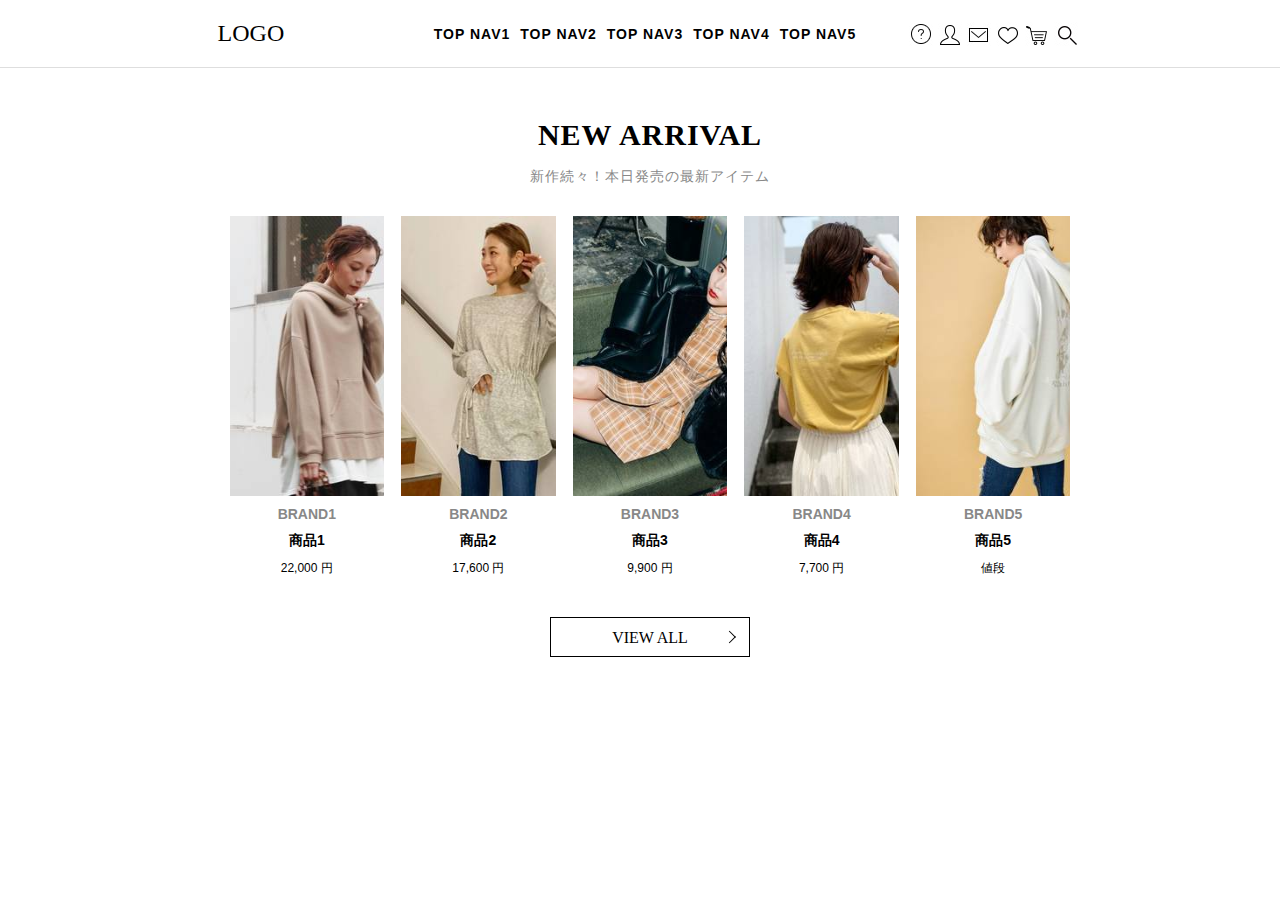
<file: index.html>
<!DOCTYPE html>
<html lang="en">
<head>
    <meta charset="UTF-8">
    <meta name="viewport" content="width=device-width, initial-scale=1.0">
    <title>Document</title>
    <link rel="stylesheet" href="css/common.css">
    <link rel="stylesheet" href="css/style.css">
    <script src="js/top.js"></script>
    <script src="./cart/js/cartall.js"></script>
</head>
<body>
    <header>
        <div class="logo">
            <a href="./index.html">LOGO</a>
        </div>
        <div class="top_nav">
            <ul>
                <li>TOP NAV1</li>
                <li>TOP NAV2</li>
                <li>TOP NAV3</li>
                <li>TOP NAV4</li>
                <li>TOP NAV5</li>
            </ul>
        </div>
        <div  class="top_icon">
            <ul>
                <li><img src="img/header_icon_01.jpg" alt=""></li>
                <li><img src="img/header_icon_02.jpg" alt=""></li>
                <li><img src="img/header_icon_03.jpg" alt=""></li>
                <li><img src="img/header_icon_04.jpg" alt=""></li>
                <li><a href="./cart/index.html"><img src="img/header_icon_05.jpg" alt=""><span class="cartCount"></span></a></li>
                <li><img src="img/header_icon_06.jpg" alt=""></li>
            </ul>
        </div>
    </header>
    
    <main>
        <h1>NEW ARRIVAL</h1>
        <h2>新作続々！本日発売の最新アイテム</h2>
        <div class="container">
            <div class="box">
                <div class="item">
                    <div class="item1"></div>
                    <p class="txt1">BRAND1</p>
                    <p class="txt2">商品1</p>
                    <p class="txt3">22,000 円</p>
                </div>
                <div class="item">
                    <div class="item2"></div>
                    <p class="txt1">BRAND2</p>
                    <p class="txt2">商品2</p>
                    <p class="txt3">17,600 円</p>
                </div>
                <div class="item">
                    <div class="item3"></div>
                    <p class="txt1">BRAND3</p>
                    <p class="txt2">商品3</p>
                    <p class="txt3">9,900 円</p>
                </div>
                <div class="item">
                    <div class="item4"></div>
                    <p class="txt1">BRAND4</p>
                    <p class="txt2">商品4</p>
                    <p class="txt3">7,700 円</p>
                </div>
                <div class="item">
                    <div class="item5"></div>
                    <p class="txt1">BRAND5</p>
                    <p class="txt2">商品5</p>
                    <p class="txt3">値段</p>
                </div>
            </div>
            <div>
                
            </div>
        </div>
        <div class="all">
            VIEW ALL
        </div>
    </main>
</body>
</html>
</file>
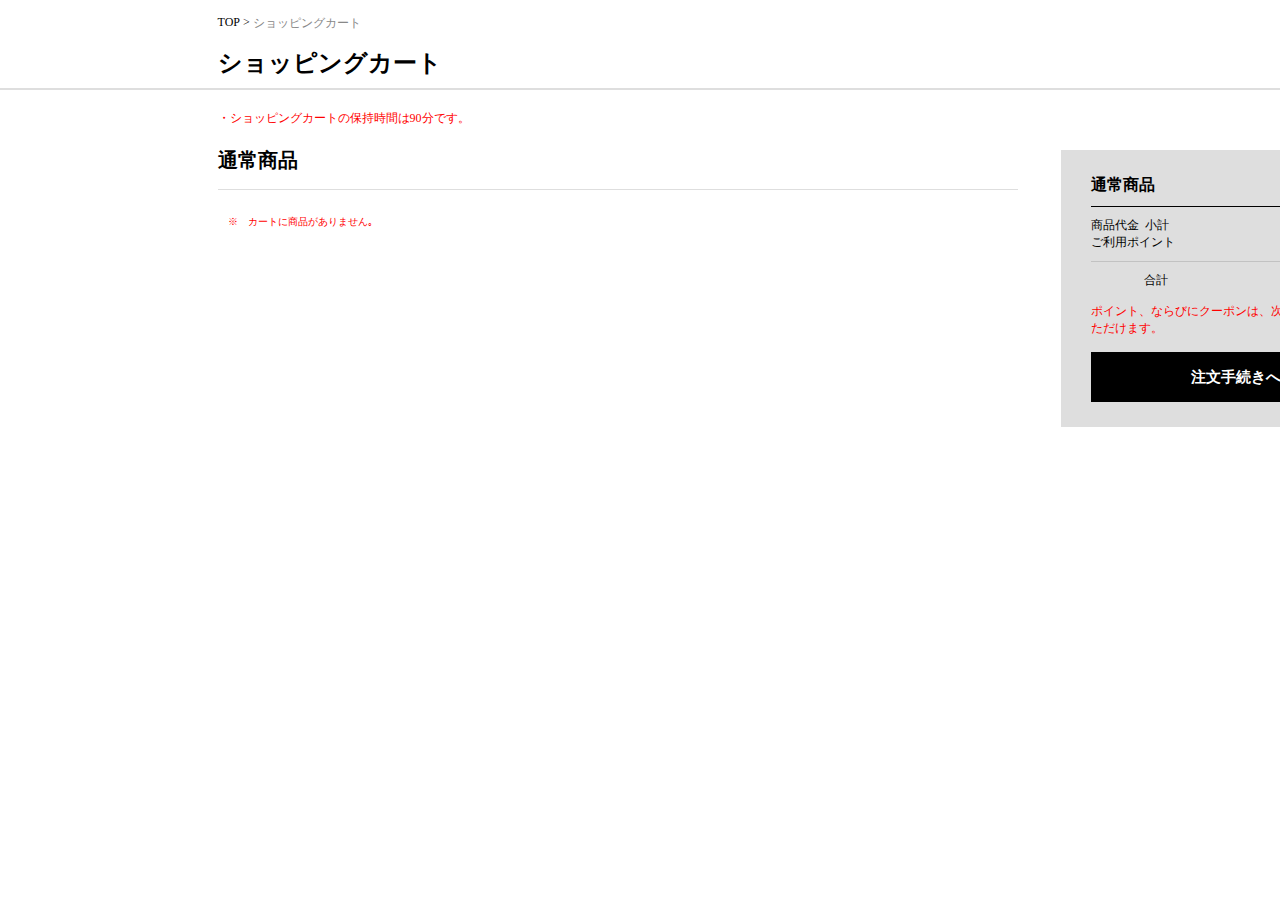
<file: cart/index.html>
<!DOCTYPE html>
<html lang="en">
<head>
    <meta charset="UTF-8">
    <meta name="viewport" content="width=device-width, initial-scale=1.0">
    <title>Document</title>
    <link rel="stylesheet" href="css/common.css">
    <link rel="stylesheet" href="css/style.css">
    <script src="js/cartall.js"></script>
    <script src="js/cart.js"></script>
</head>
<body>
    <header>
        <ol>
            <li><span><a href="../index.html">TOP</a></span>&nbsp;&gt;&nbsp;</li>
            <li>ショッピングカート</li>
        </ol>
        <h1>ショッピングカート</h1>
    </header>

    <main>
        <div class="leftBox">
            <p>・ショッピングカートの保持時間は90分です。</p>
            <h2>通常商品</h2>
            <div class="cartList"></div>
            <!-- <div class="itemWapper">
                <div class="itemImg">画像1</div>
                <div class="itemBox">
                    <p class="txt1">BRAND</p>
                    <p class="txt2 item_name">商品1</p>
                    <p class="txt3">カラー：ホワイト / サイズ：F</p>
                    <table>
                        <tr>
                            <th>価格</th>
                            <th>数量</th>
                            <th>小計(税込)</th>
                            <th></th>
                        </tr>
                        <tr>
                            <td>22,000円(税込)</td>
                            <td>
                                <select name="" id="">
                                    <option value="item_number">1</option>
                                    <option value="item_number">2</option>
                                    <option value="item_number">3</option>
                                    <option value="item_number">4</option>
                                    <option value="item_number">5</option>
                                    <option value="item_number">6</option>
                                    <option value="item_number">7</option>
                                    <option value="item_number">8</option>
                                    <option value="item_number">9</option>
                                </select>
                            </td>
                            <td>22,000円(税込)</td>
                            <td class="delete">削除</td>
                        </tr>
                    </table>
                </div>
            </div> -->
        </div>
        <div class="rightBox">
            <table>
                <tr>
                    <td class="txt4">
                        <div>
                            通常商品
                        </div>
                    </td>
                    <td>
                    </td>
                </tr>
                <tr>
                    <td>
                        <div class="margin-top">
                            商品代金&nbsp;&nbsp;小計
                        </div>
                    </td>
                    <td>
                        <div class="margin-top cartTotal">
                            0円 (税込)
                        </div>
                    </td>
                </tr>
                <tr>
                    <td>
                        <div class="margin-bottom">
                            ご利用ポイント
                        </div>
                    </td>
                    <td>
                        <div class="margin-bottom">
                            0pt
                        </div>
                    </td>
                </tr>
                <tr>
                    <td>
                        <div class="total">
                            &nbsp;&nbsp;&nbsp;&nbsp;&nbsp;&nbsp;&nbsp;&nbsp;&nbsp;&nbsp;&nbsp;&nbsp;&nbsp;&nbsp;&nbsp;&nbsp;合計
                        </div>
                    </td>
                    <td>
                        <div class="total txt4">
                            <span class="cartTotal">0円 (税込)</span>
                        </div>
                    </td>
                </tr>
            </table>
            <p>ポイント、ならびにクーポンは、次のページで選択いただけます。</p>
            <div class="cart_btn">
                注文手続きへ
            </div>
        </div>
    </main>
</body>
</html>
</file>
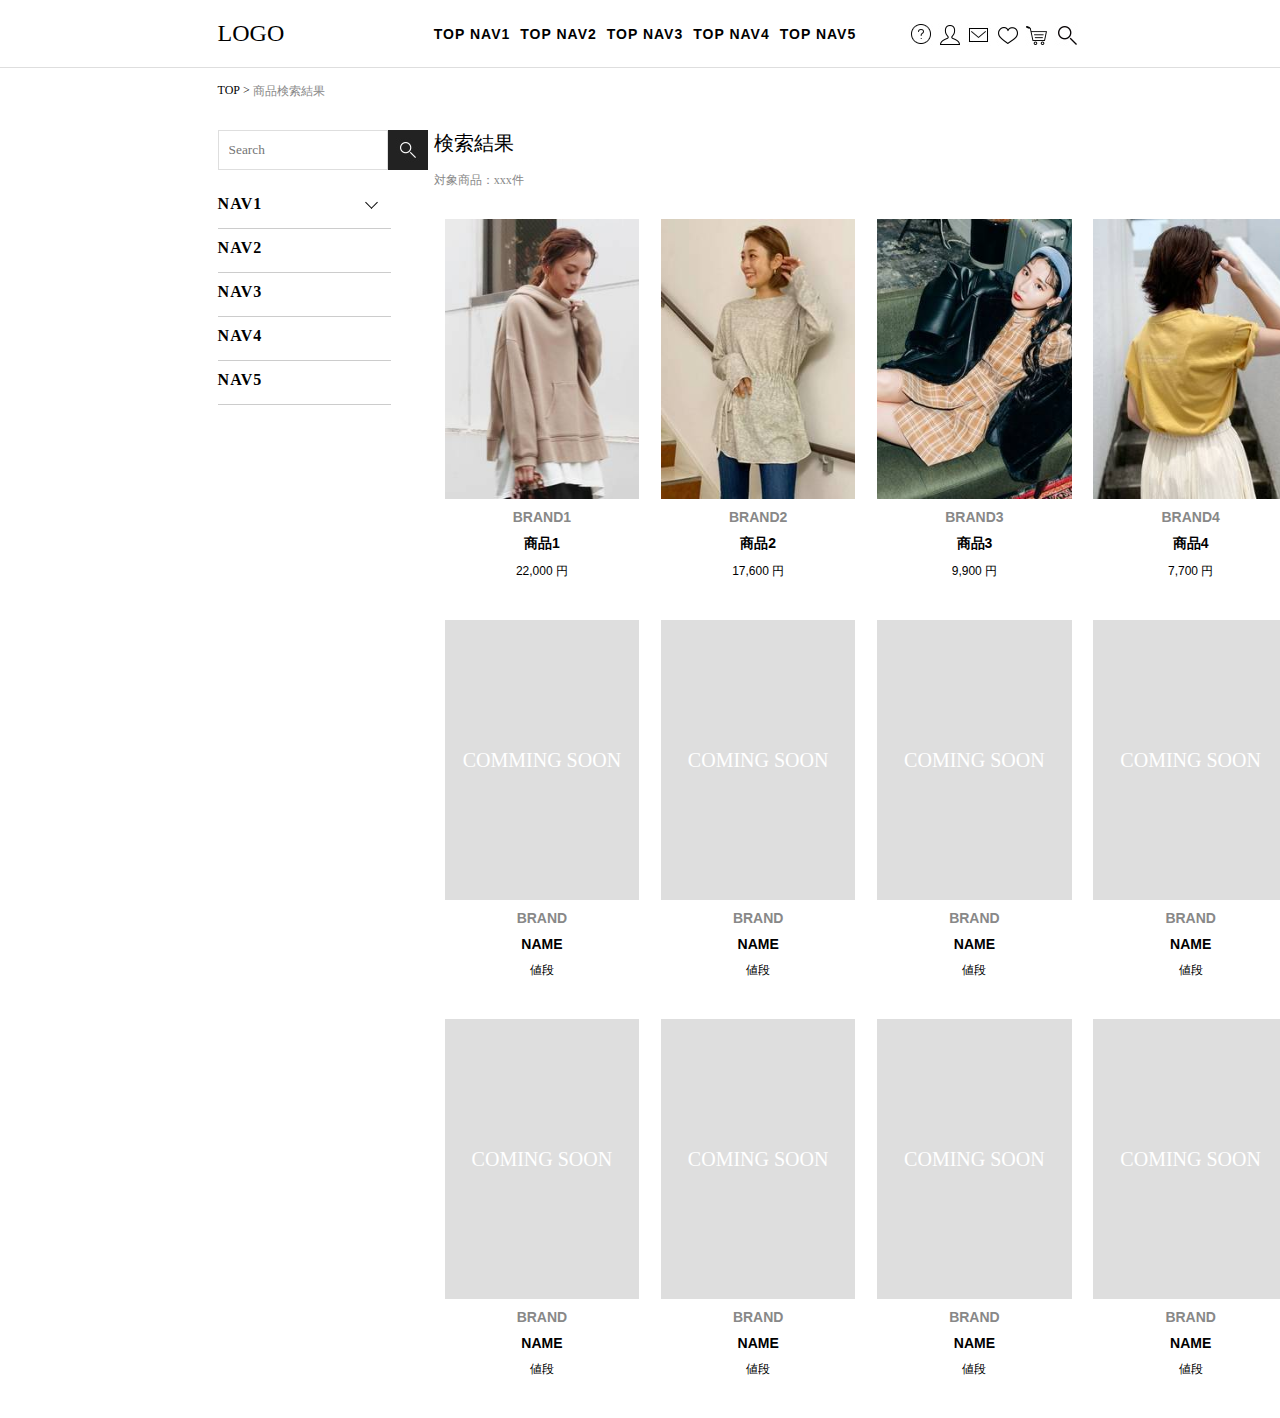
<file: list/index.html>
<!DOCTYPE html>
<html lang="en">
<head>
    <meta charset="UTF-8">
    <meta name="viewport" content="width=device-width, initial-scale=1.0">
    <title>Document</title>
    <link rel="stylesheet" href="css/common.css">
    <link rel="stylesheet" href="css/style.css">
    <script src="js/list.js"></script>
    <script src="../cart/js/cartall.js"></script>
</head>
<body>
    <header>
        <div class="logo">
           <a href="../index.html">LOGO</a> 
        </div>
        <div class="top_nav">
            <ul>
                <li>TOP NAV1</li>
                <li>TOP NAV2</li>
                <li>TOP NAV3</li>
                <li>TOP NAV4</li>
                <li>TOP NAV5</li>
            </ul>
        </div>
        <div  class="top_icon">
            <ul>
                <li><img src="img/header_icon_01.jpg" alt=""></li>
                <li><img src="img/header_icon_02.jpg" alt=""></li>
                <li><img src="img/header_icon_03.jpg" alt=""></li>
                <li><img src="img/header_icon_04.jpg" alt=""></li>
                <li><a href="../cart/index.html"><img src="img/header_icon_05.jpg" alt=""><span class="cartCount"></span></a></li>
                <li><img src="img/header_icon_06.jpg" alt=""></li>
            </ul>
        </div>
    </header>
    
    <main>
        <ol>
            <li><span><a href="../index.html">TOP</a></span>&nbsp;&gt;&nbsp;</li>
            <li>商品検索結果</li>
        </ol>
        <span></span></h1>
        <div>
            <div class="main_nav">
                <div>
                    <input type="text" placeholder="Search">
                    <img src="img/search_btn_01.jpg" alt="">
                </div>
                <ul>
                    <li>NAV1</li>
                    <li>NAV2</li>
                    <li>NAV3</li>
                    <li>NAV4</li>
                    <li>NAV5</li>
                </ul>
            </div>
            <div class="container">
                <h1>検索結果</h1>
                <h2>対象商品：xxx件</h2>
                <div class="select"></div>
                <div class="box">
                    <div class="item">
                        <div class="item1"></div>
                        <p class="txt1">BRAND1</p>
                        <p class="txt2">商品1</p>
                        <p class="txt3">22,000 円</p>
                    </div>
                    <div class="item">
                        <div class="item2"></div>
                        <p class="txt1">BRAND2</p>
                        <p class="txt2">商品2</p>
                        <p class="txt3">17,600 円</p>
                    </div>
                    <div class="item">
                        <div class="item3"></div>
                        <p class="txt1">BRAND3</p>
                        <p class="txt2">商品3</p>
                        <p class="txt3">9,900 円</p>
                    </div>
                    <div class="item">
                        <div class="item4"></div>
                        <p class="txt1">BRAND4</p>
                        <p class="txt2">商品4</p>
                        <p class="txt3">7,700 円</p>
                    </div>
                    <div class="item">
                        <div>COMMING SOON</div>
                        <p class="txt1">BRAND</p>
                        <p class="txt2">NAME</p>
                        <p class="txt3">値段</p>
                    </div>
                    <div class="item">
                        <div>COMING SOON</div>
                        <p class="txt1">BRAND</p>
                        <p class="txt2">NAME</p>
                        <p class="txt3">値段</p>
                    </div>
                    <div class="item">
                        <div>COMING SOON</div>
                        <p class="txt1">BRAND</p>
                        <p class="txt2">NAME</p>
                        <p class="txt3">値段</p>
                    </div>
                    <div class="item">
                        <div>COMING SOON</div>
                        <p class="txt1">BRAND</p>
                        <p class="txt2">NAME</p>
                        <p class="txt3">値段</p>
                    </div>
                    <div class="item">
                        <div>COMING SOON</div>
                        <p class="txt1">BRAND</p>
                        <p class="txt2">NAME</p>
                        <p class="txt3">値段</p>
                    </div>
                    <div class="item">
                        <div>COMING SOON</div>
                        <p class="txt1">BRAND</p>
                        <p class="txt2">NAME</p>
                        <p class="txt3">値段</p>
                    </div>
                    <div class="item">
                        <div>COMING SOON</div>
                        <p class="txt1">BRAND</p>
                        <p class="txt2">NAME</p>
                        <p class="txt3">値段</p>
                    </div>
                    <div class="item">
                        <div>COMING SOON</div>
                        <p class="txt1">BRAND</p>
                        <p class="txt2">NAME</p>
                        <p class="txt3">値段</p>
                    </div>
                </div>
            </div>
        </div>
    </main>
</body>
</html>
</file>
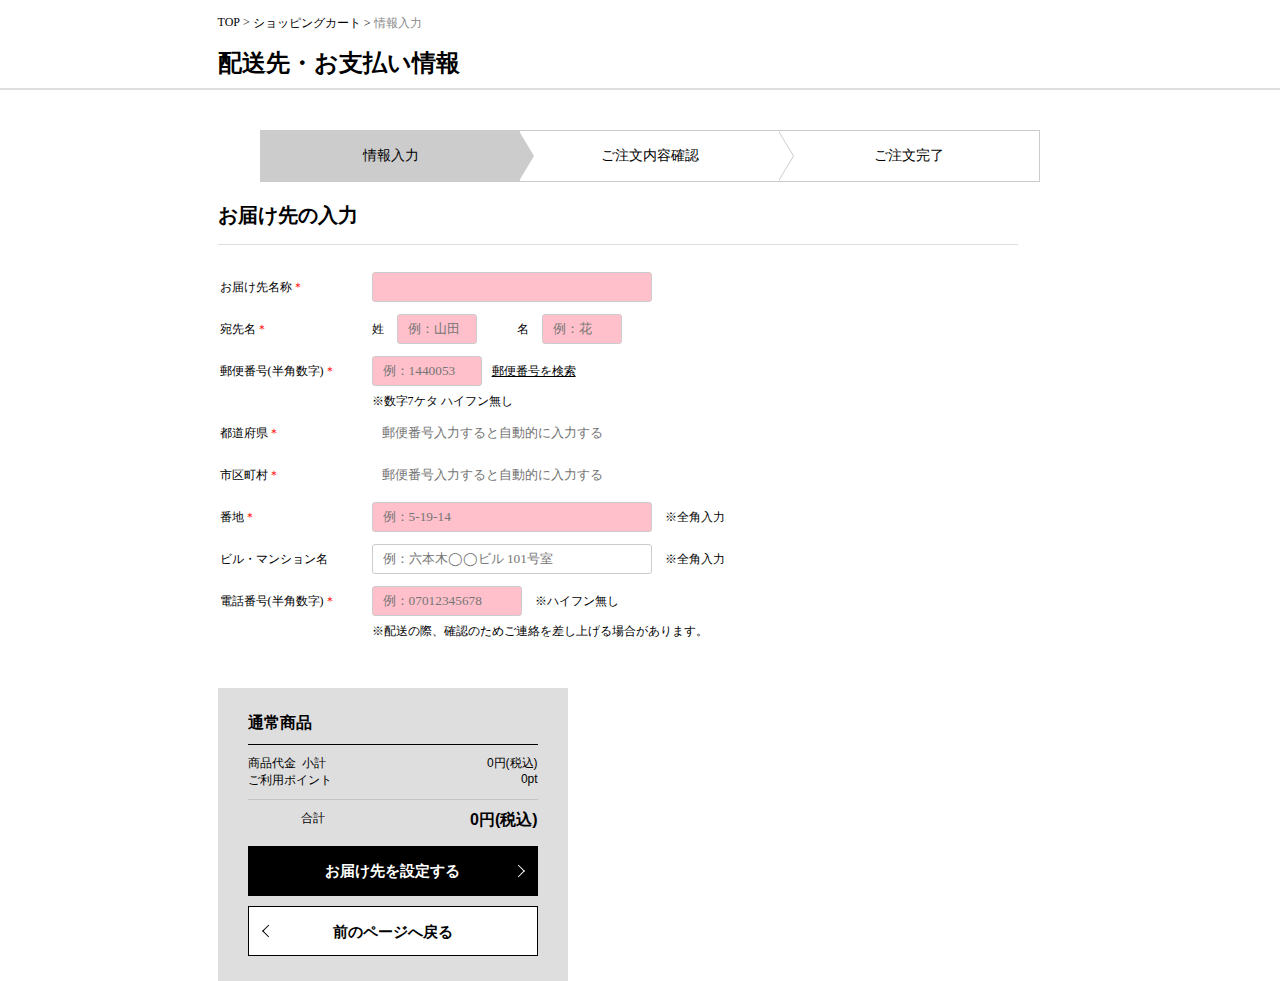
<file: cart/order/index.html>
<!DOCTYPE html>
<html lang="en">
<head>
    <meta charset="UTF-8">
    <meta name="viewport" content="width=device-width, initial-scale=1.0">
    <title>Document</title>
    <link rel="stylesheet" href="css/common.css">
    <link rel="stylesheet" href="css/style.css">
    <script src="../js/cartall.js"></script>
    <script src="js/order.js"></script>
    <script src="https://yubinbango.github.io/yubinbango/yubinbango.js" charset="UTF-8"></script>
</head>
<body>
    <header>
        <ol>
            <li><span><a href="../../index.html">TOP</a></span>&nbsp;&gt;&nbsp;</li>
            <li><span><a href="../index.html">ショッピングカート</a></span>&nbsp;&gt;&nbsp;</li>
            <li>情報入力</li>
        </ol>
        <h1>配送先・お支払い情報</h1>
    </header>

    <main>
        <div class="step">
            <ol>
                <li class="active">情報入力</li>
                <li>ご注文内容確認</li>
                <li>ご注文完了</li>
            </ol>
        </div>
        <div class="leftBox">
            <h2>お届け先の入力</h2>
            <form action="" class="h-adr">
                <span class="p-country-name" style="display:none;">Japan</span>
                <table>
                    <tr class="adressName">
                        <th>お届け先名称<span>＊</span></th>
                        <td>
                            <input type="text" class="must">
                        </td>
                    </tr>
                    <tr class="name">
                        <th>宛先名<span>＊</span></th>
                        <td>
                            <div>
                                <div>
                                    姓 <input type="text" placeholder="例：山田" class="must">
                                </div>
                                <div>
                                    名 <input type="text" placeholder="例：花" class="must">
                                </div>
                            </div>
                        </td>
                    </tr>
                    <tr class="postCode">
                        <th>郵便番号(半角数字)<span>＊</span></th>
                        <td>
                            <p>
                                <input type="text" placeholder="例：1440053" class="must p-postal-code"><a href="https://www.post.japanpost.jp/zipcode/" target="_blank">郵便番号を検索</a>
                            </p>
                            <p>※数字7ケタ ハイフン無し</p>
                        </td>
                    </tr>
                    <tr class="prefectures">
                        <th>都道府県<span>＊</span></th>
                        <td>
                            <input type="text" class="p-region must" readonly="readonly" placeholder="郵便番号入力すると自動的に入力する">
                        </td>
                    </tr>
                    <tr class="municipality"> 
                        <th>市区町村<span>＊</span></th>
                        <td>
                            <input type="text" class="p-locality p-street-address p-extended-address must" readonly="readonly" placeholder="郵便番号入力すると自動的に入力する">
                        </td>
                    </tr>
                    <tr class="adress">
                        <th>番地<span>＊</span></th>
                        <td>
                            <p>
                                <input type="text" placeholder="例：5-19-14" class="must"> ※全角入力
                            </p>
                        </td>
                    </tr>
                    <tr class="building">
                        <th>ビル・マンション名</th>
                        <td>
                            <p>
                                <input type="text" placeholder="例：六本木◯◯ビル 101号室"> ※全角入力
                            </p>
                        </td>
                    </tr>
                    <tr class="telephone">
                        <th>電話番号(半角数字)<span>＊</span></th>
                        <td>
                            <p>
                                <input type="tel" placeholder="例：07012345678" class="must" id="tel"> ※ハイフン無し
                            </p>
                            <p>※配送の際、確認のためご連絡を差し上げる場合があります。</p>
                        </td>
                    </tr>
                </table>
            </form>
        </div>
        <div class="rightBox">
            <table>
                <tr>
                    <td class="txt4">
                        <div>
                            通常商品
                        </div>
                    </td>
                    <td>
                    </td>
                </tr>
                <tr>
                    <td>
                        <div class="margin-top">
                            商品代金&nbsp;&nbsp;小計
                        </div>
                    </td>
                    <td>
                        <div class="margin-top cartTotal">
                            0円 (税込)
                        </div>
                    </td>
                </tr>
                <tr>
                    <td>
                        <div class="margin-bottom">
                            ご利用ポイント
                        </div>
                    </td>
                    <td>
                        <div class="margin-bottom">
                            0pt
                        </div>
                    </td>
                </tr>
                <tr>
                    <td>
                        <div class="total">
                            &nbsp;&nbsp;&nbsp;&nbsp;&nbsp;&nbsp;&nbsp;&nbsp;&nbsp;&nbsp;&nbsp;&nbsp;&nbsp;&nbsp;&nbsp;&nbsp;合計
                        </div>
                    </td>
                    <td>
                        <div class="total txt4">
                            <span class="cartTotal">0円 (税込)</span>
                        </div>
                    </td>
                </tr>
            </table>
            <p></p>
            <div class="cart_btn">
                お届け先を設定する
            </div>
            <div class="back_btn">
                <a href="../index.html">前のページへ戻る</a>
            </div>
        </div>
    </main>
</body>
</html>
</file>
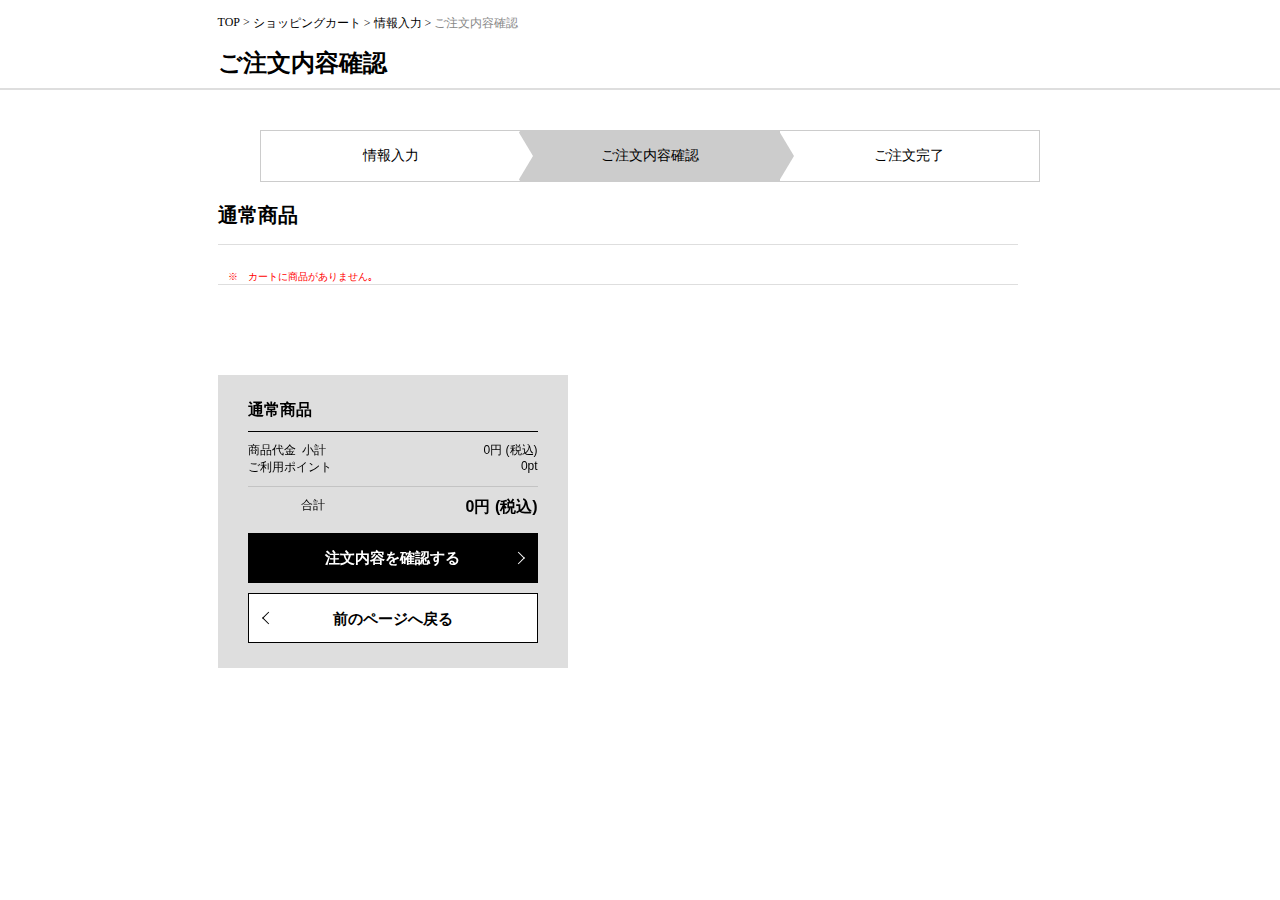
<file: cart/order/orderConfirm/index.html>
<!DOCTYPE html>
<html lang="en">
<head>
    <meta charset="UTF-8">
    <meta name="viewport" content="width=device-width, initial-scale=1.0">
    <title>Document</title>
    <link rel="stylesheet" href="css/common.css">
    <link rel="stylesheet" href="css/style.css">
    <script src="../../js/cartall.js"></script>
    <script src="js/orderConfirm.js"></script>
</head>
<body>
    <header>
        <ol>
            <li><span><a href="../../../index.html">TOP</a></span>&nbsp;&gt;&nbsp;</li>
            <li><span><a href="../../index.html">ショッピングカート</a></span>&nbsp;&gt;&nbsp;</li>
            <li><span><a href="../index.html">情報入力</a></span>&nbsp;&gt;&nbsp;</li>
            <li>ご注文内容確認</li>
        </ol>
        <h1>ご注文内容確認</h1>
    </header>

    <main>
        <div class="step">
            <ol>
                <li >情報入力</li>
                <li class="active">ご注文内容確認</li>
                <li>ご注文完了</li>
            </ol>
        </div>
        <div class="leftBox">
            <h2>通常商品</h2>
            <div class="cartList"></div>
<!--                 <div class="itemWapper">
                    <div class="itemImg">画像1</div>
                    <div class="itemBox">
                        <p class="txt1">BRAND</p>
                        <p class="txt2 item_name">商品1</p>
                        <p class="txt3">カラー：ホワイト / サイズ：F</p>
                        <table>
                            <tr>
                                <th>価格</th>
                                <th>数量</th>
                                <th>小計(税込)</th>
                                <th></th>
                            </tr>
                            <tr>
                                <td>22,000円(税込)</td>
                                <td>
                                    <select name="" id="">
                                        <option value="item_number">1</option>
                                        <option value="item_number">2</option>
                                        <option value="item_number">3</option>
                                        <option value="item_number">4</option>
                                        <option value="item_number">5</option>
                                        <option value="item_number">6</option>
                                        <option value="item_number">7</option>
                                        <option value="item_number">8</option>
                                        <option value="item_number">9</option>
                                    </select>
                                </td>
                                <td>22,000円(税込)</td>
                                <td class="delete">削除</td>
                            </tr>
                        </table>
                    </div>
                </div> -->
            <div class="adressConfirm">
<!--                 <h3>お届け先情報</h3>
                <table>
                    <tr>
                        <th>氏名</th>
                        <td></td>
                    </tr>
                    <tr>
                        <th>住所</th>
                        <td></td>
                    </tr>
                    <tr>
                        <th>電話番号</th>
                        <td></td>
                    </tr>
                </table> -->
            </div>
        </div>
        <div class="rightBox">
            <table>
                <tr>
                    <td class="txt4">
                        <div>
                            通常商品
                        </div>
                    </td>
                    <td>
                    </td>
                </tr>
                <tr>
                    <td>
                        <div class="margin-top">
                            商品代金&nbsp;&nbsp;小計
                        </div>
                    </td>
                    <td>
                        <div class="margin-top cartTotal">
                            0円 (税込)
                        </div>
                    </td>
                </tr>
                <tr>
                    <td>
                        <div class="margin-bottom">
                            ご利用ポイント
                        </div>
                    </td>
                    <td>
                        <div class="margin-bottom">
                            0pt
                        </div>
                    </td>
                </tr>
                <tr>
                    <td>
                        <div class="total">
                            &nbsp;&nbsp;&nbsp;&nbsp;&nbsp;&nbsp;&nbsp;&nbsp;&nbsp;&nbsp;&nbsp;&nbsp;&nbsp;&nbsp;&nbsp;&nbsp;合計
                        </div>
                    </td>
                    <td>
                        <div class="total txt4">
                            <span class="cartTotal">0円 (税込)</span>
                        </div>
                    </td>
                </tr>
            </table>
            <p></p>
            <div class="cart_btn">
                注文内容を確認する
            </div>
            <div class="back_btn">
                <a href="../index.html">前のページへ戻る</a>
            </div>
        </div>
    </main>

    <!-- finish -->
    <div class="orderFinish">
        <div>
            ご注文ありがとうございます。
            <button><a href="../../../index.html">TOPページへ</a></button>
        </div>
    </div>
</body>
</html>
</file>
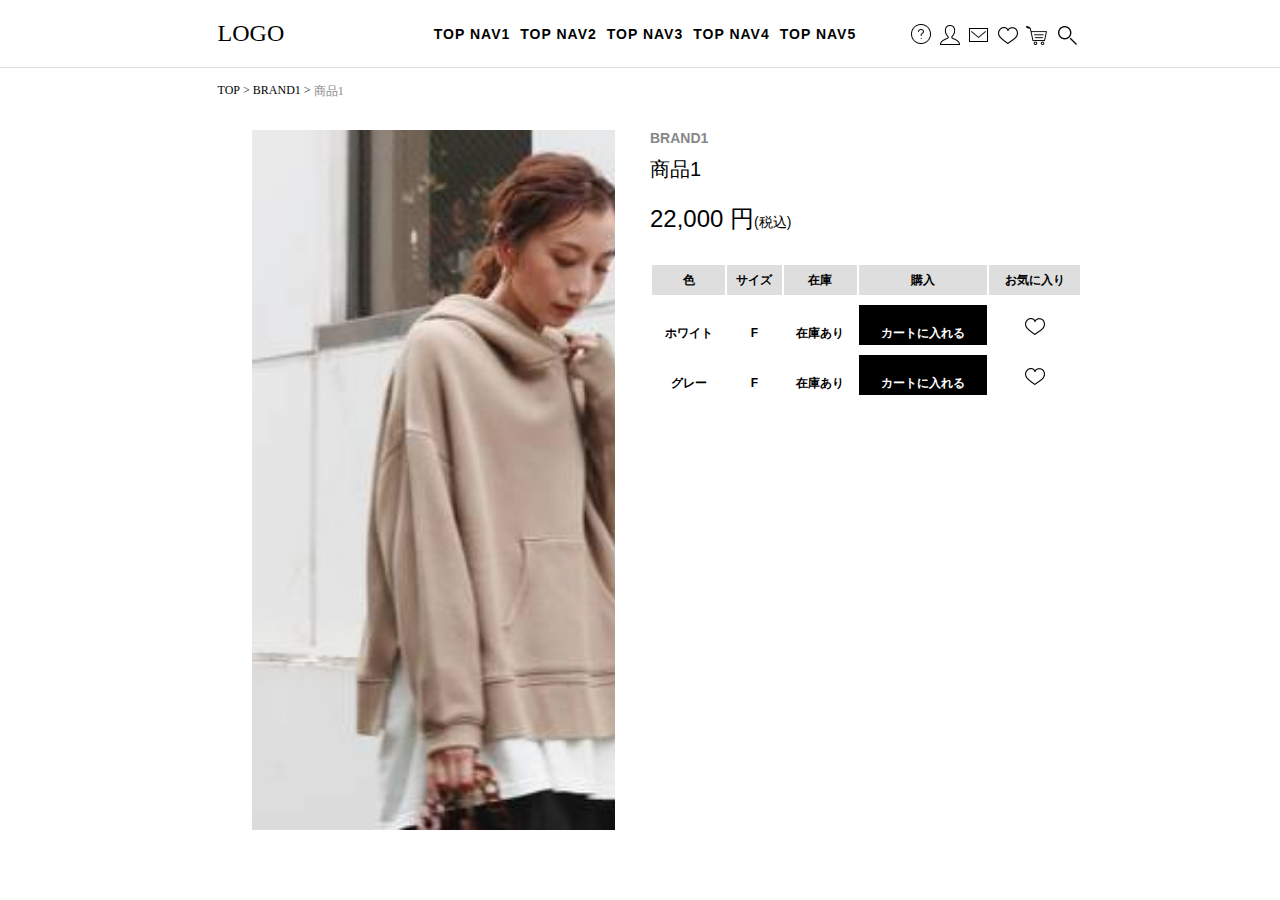
<file: list/item/item1/index.html>
<!DOCTYPE html>
<html lang="en">
<head>
    <meta charset="UTF-8">
    <meta name="viewport" content="width=device-width, initial-scale=1.0">
    <title>Document</title>
    <link rel="stylesheet" href="css/common.css">
    <link rel="stylesheet" href="css/style.css">
    <script src="../../../cart/js/cartall.js"></script>
    <script src="js/item.js"></script>
</head>
<body>
    <header>
        <div class="logo">
            <a href="../../../index.html">LOGO</a>
        </div>
        <div class="top_nav">
            <ul>
                <li>TOP NAV1</li>
                <li>TOP NAV2</li>
                <li>TOP NAV3</li>
                <li>TOP NAV4</li>
                <li>TOP NAV5</li>
            </ul>
        </div>
        <div  class="top_icon">
            <ul>
                <li><img src="img/header_icon_01.jpg" alt=""></li>
                <li><img src="img/header_icon_02.jpg" alt=""></li>
                <li><img src="img/header_icon_03.jpg" alt=""></li>
                <li><img src="img/header_icon_04.jpg" alt=""></li>
                <li><a href="../../../cart/index.html"><img src="img/header_icon_05.jpg" alt=""><span class="cartCount"></span></a></li>
                <li><img src="img/header_icon_06.jpg" alt=""></li>
            </ul>
        </div>
    </header>
    
    <main>
        <ol>
            <li><span><a href="../../../index.html">TOP</a></span>&nbsp;&gt;&nbsp;</li>
            <li><span>BRAND1</span>&nbsp;&gt;&nbsp;</li>
            <li>商品1</li>
        </ol>
        <div class="container">
            <div class="imgBox">
                
            </div>
            <div class="txtBox">
                <p class="txt1">BRAND1</p>
                <p class="txt2 item_name">商品1</p>
                <p class="txt3 price">22,000 円<span>(税込)</span></p>
                <table cellpadding="0">
                    <tr>
                        <th>色</th>
                        <th>サイズ</th> 
                        <th>在庫</th>
                        <th>購入</th>
                        <th>お気に入り</th>
                    </tr>
                    <tr class="white">
                        <td class="color">ホワイト</td>
                        <td class="size">F</td>
                        <td>在庫あり</td>
                        <td class="cart">カートに入れる</td>
                        <td>
                            <div class="like">
                                <img src="img/header_icon_04.jpg" alt="">
                            </div>
                        </td>
                    </tr>
                    <tr class="grey">
                        <td class="color">グレー</td>
                        <td class="size">F</td>
                        <td>在庫あり</td>
                        <td class="cart">カートに入れる</td>
                        <td>
                            <div class="like">
                                <img src="img/header_icon_04.jpg" alt="">
                            </div>
                        </td>
                    </tr>
                </table>
            </div>
        </div>
    </main>
</body>
</html>
</file>
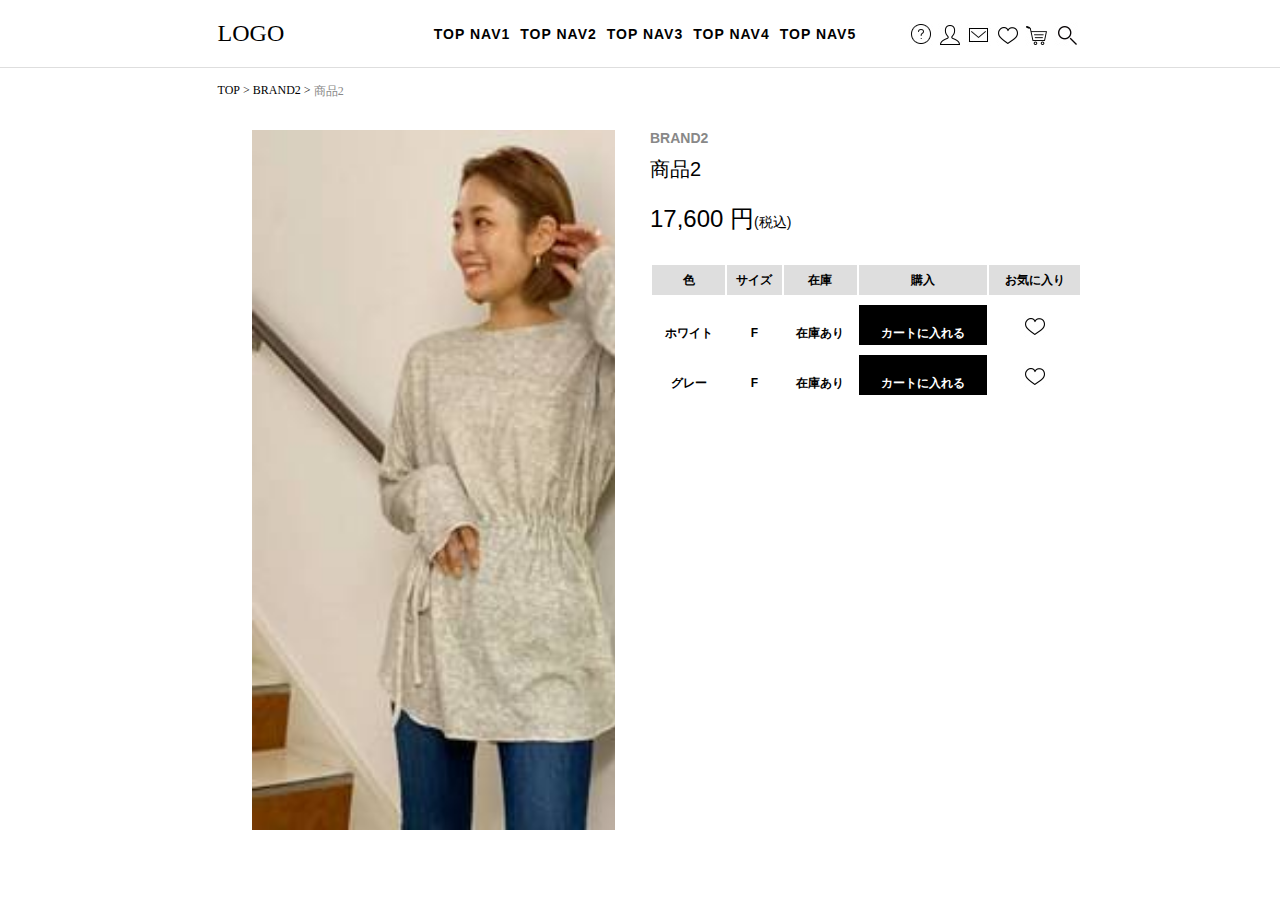
<file: list/item/item2/index.html>
<!DOCTYPE html>
<html lang="en">
<head>
    <meta charset="UTF-8">
    <meta name="viewport" content="width=device-width, initial-scale=1.0">
    <title>Document</title>
    <link rel="stylesheet" href="css/common.css">
    <link rel="stylesheet" href="css/style.css">
    <script src="../../../cart/js/cartall.js"></script>
    <script src="js/item.js"></script>
</head>
<body>
    <header>
        <div class="logo">
            <a href="../../../index.html">LOGO</a>
        </div>
        <div class="top_nav">
            <ul>
                <li>TOP NAV1</li>
                <li>TOP NAV2</li>
                <li>TOP NAV3</li>
                <li>TOP NAV4</li>
                <li>TOP NAV5</li>
            </ul>
        </div>
        <div  class="top_icon">
            <ul>
                <li><img src="img/header_icon_01.jpg" alt=""></li>
                <li><img src="img/header_icon_02.jpg" alt=""></li>
                <li><img src="img/header_icon_03.jpg" alt=""></li>
                <li><img src="img/header_icon_04.jpg" alt=""></li>
                <li><a href="../../../cart/index.html"><img src="img/header_icon_05.jpg" alt=""><span class="cartCount"></span></a></li>
                <li><img src="img/header_icon_06.jpg" alt=""></li>
            </ul>
        </div>
    </header>
    
    <main>
        <ol>
            <li><span><a href="../../../index.html">TOP</a></span>&nbsp;&gt;&nbsp;</li>
            <li><span>BRAND2</span>&nbsp;&gt;&nbsp;</li>
            <li>商品2</li>
        </ol>
        <div class="container">
            <div class="imgBox">
                
            </div>
            <div class="txtBox">
                <p class="txt1">BRAND2</p>
                <p class="txt2 item_name">商品2</p>
                <p class="txt3 price">17,600 円<span>(税込)</span></p>
                <table cellpadding="0">
                    <tr>
                        <th>色</th>
                        <th>サイズ</th> 
                        <th>在庫</th>
                        <th>購入</th>
                        <th>お気に入り</th>
                    </tr>
                    <tr class="white">
                        <td class="color">ホワイト</td>
                        <td class="size">F</td>
                        <td>在庫あり</td>
                        <td class="cart">カートに入れる</td>
                        <td>
                            <div class="like">
                                <img src="img/header_icon_04.jpg" alt="">
                            </div>
                        </td>
                    </tr>
                    <tr class="grey">
                        <td class="color">グレー</td>
                        <td class="size">F</td>
                        <td>在庫あり</td>
                        <td class="cart">カートに入れる</td>
                        <td>
                            <div class="like">
                                <img src="img/header_icon_04.jpg" alt="">
                            </div>
                        </td>
                    </tr>
                </table>
            </div>
        </div>
    </main>
</body>
</html>
</file>
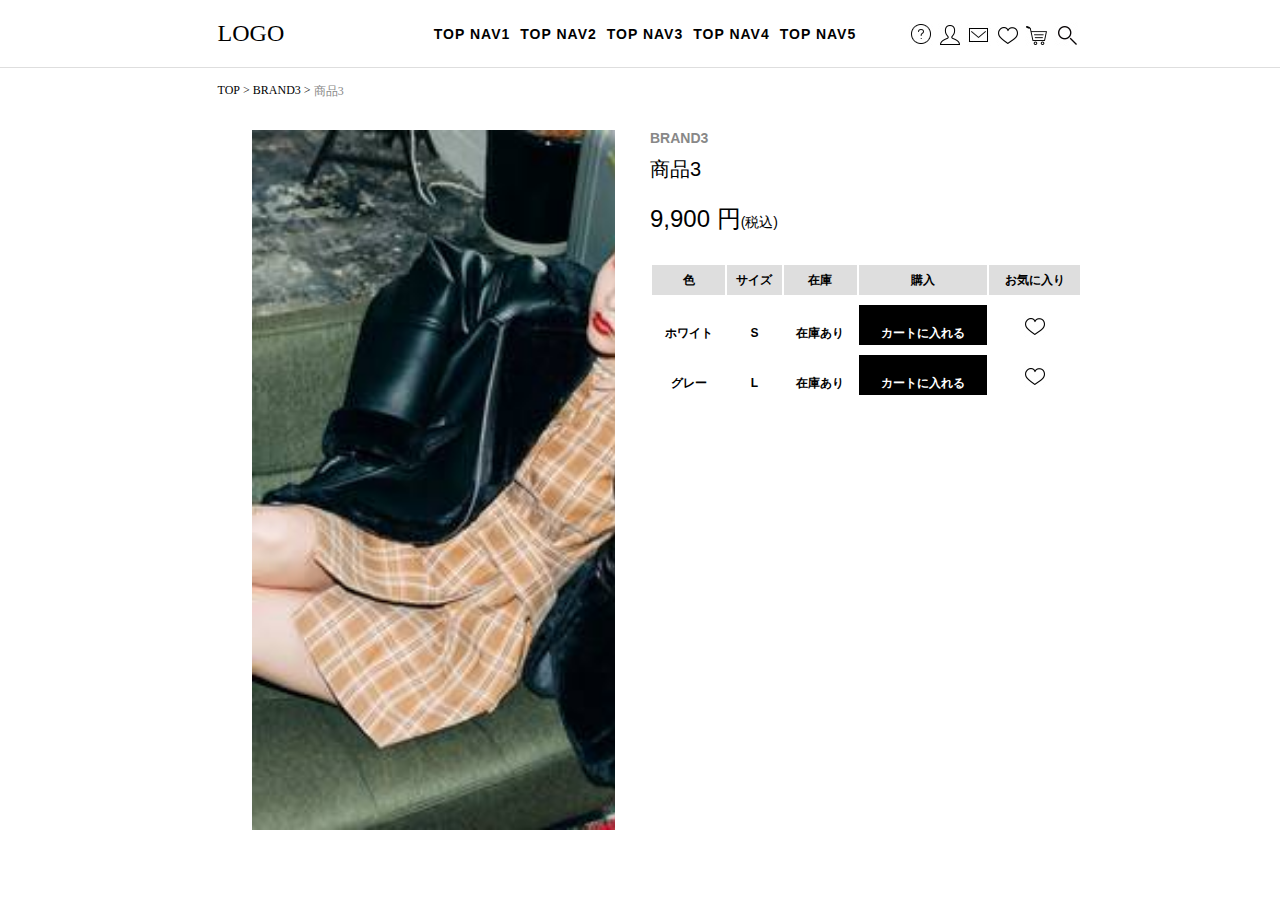
<file: list/item/item3/index.html>
<!DOCTYPE html>
<html lang="en">
<head>
    <meta charset="UTF-8">
    <meta name="viewport" content="width=device-width, initial-scale=1.0">
    <title>Document</title>
    <link rel="stylesheet" href="css/common.css">
    <link rel="stylesheet" href="css/style.css">
    <script src="../../../cart/js/cartall.js"></script>
    <script src="js/item.js"></script>
</head>
<body>
    <header>
        <div class="logo">
            <a href="../../../index.html">LOGO</a>
        </div>
        <div class="top_nav">
            <ul>
                <li>TOP NAV1</li>
                <li>TOP NAV2</li>
                <li>TOP NAV3</li>
                <li>TOP NAV4</li>
                <li>TOP NAV5</li>
            </ul>
        </div>
        <div  class="top_icon">
            <ul>
                <li><img src="img/header_icon_01.jpg" alt=""></li>
                <li><img src="img/header_icon_02.jpg" alt=""></li>
                <li><img src="img/header_icon_03.jpg" alt=""></li>
                <li><img src="img/header_icon_04.jpg" alt=""></li>
                <li><a href="../../../cart/index.html"><img src="img/header_icon_05.jpg" alt=""><span class="cartCount"></span></a></li>
                <li><img src="img/header_icon_06.jpg" alt=""></li>
            </ul>
        </div>
    </header>
    
    <main>
        <ol>
            <li><span><a href="../../../index.html">TOP</a></span>&nbsp;&gt;&nbsp;</li>
            <li><span>BRAND3</span>&nbsp;&gt;&nbsp;</li>
            <li>商品3</li>
        </ol>
        <div class="container">
            <div class="imgBox">
                
            </div>
            <div class="txtBox">
                <p class="txt1">BRAND3</p>
                <p class="txt2 item_name">商品3</p>
                <p class="txt3 price">9,900 円<span>(税込)</span></p>
                <table cellpadding="0">
                    <tr>
                        <th>色</th>
                        <th>サイズ</th> 
                        <th>在庫</th>
                        <th>購入</th>
                        <th>お気に入り</th>
                    </tr>
                    <tr class="white">
                        <td class="color">ホワイト</td>
                        <td class="size">S</td>
                        <td>在庫あり</td>
                        <td class="cart">カートに入れる</td>
                        <td>
                            <div class="like">
                                <img src="img/header_icon_04.jpg" alt="">
                            </div>
                        </td>
                    </tr>
                    <tr class="grey">
                        <td class="color">グレー</td>
                        <td class="size">L</td>
                        <td>在庫あり</td>
                        <td class="cart">カートに入れる</td>
                        <td>
                            <div class="like">
                                <img src="img/header_icon_04.jpg" alt="">
                            </div>
                        </td>
                    </tr>
                </table>
            </div>
        </div>
    </main>
</body>
</html>
</file>
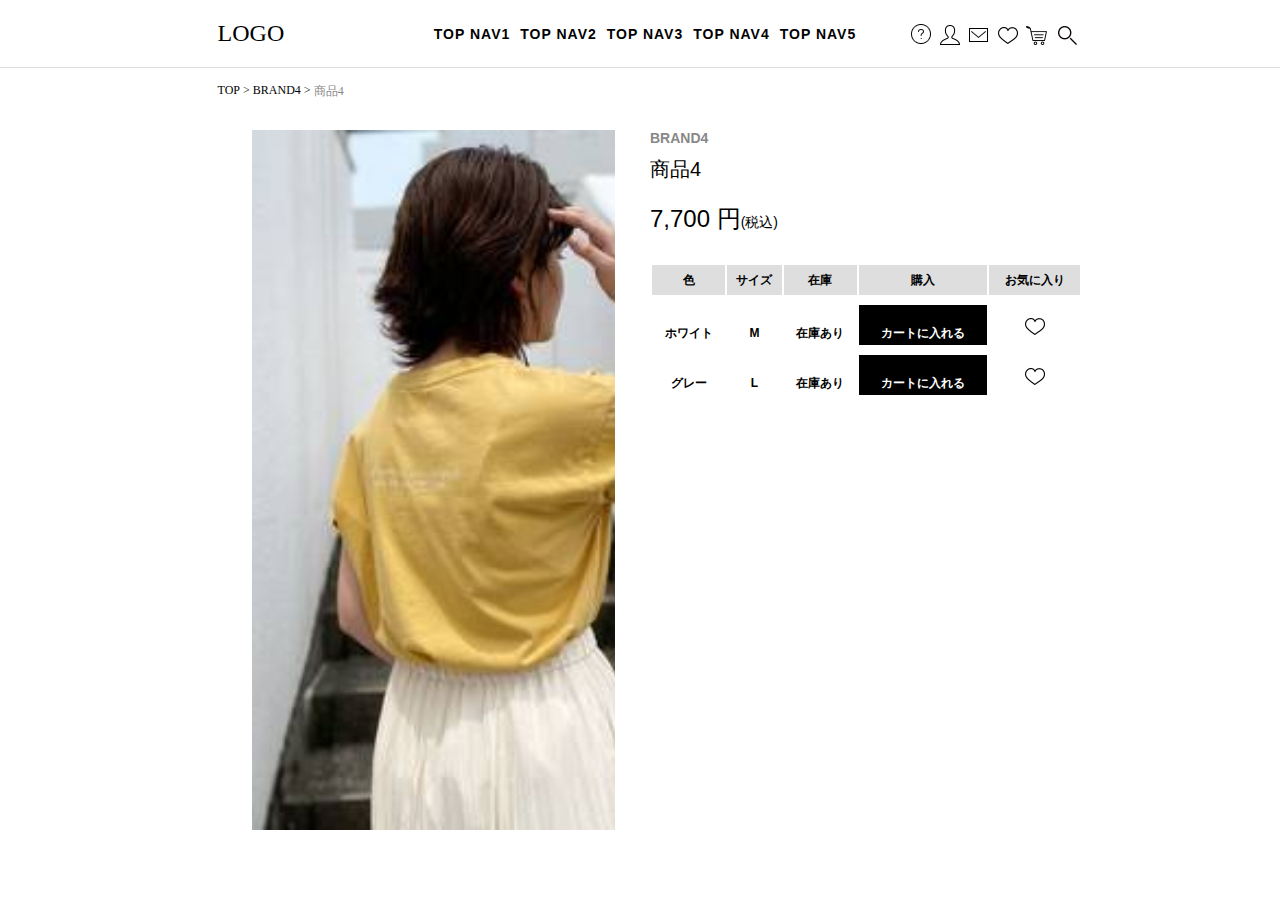
<file: list/item/item4/index.html>
<!DOCTYPE html>
<html lang="en">
<head>
    <meta charset="UTF-8">
    <meta name="viewport" content="width=device-width, initial-scale=1.0">
    <title>Document</title>
    <link rel="stylesheet" href="css/common.css">
    <link rel="stylesheet" href="css/style.css">
    <script src="../../../cart/js/cartall.js"></script>
    <script src="js/item.js"></script>
</head>
<body>
    <header>
        <div class="logo">
            <a href="../../../index.html">LOGO</a>
        </div>
        <div class="top_nav">
            <ul>
                <li>TOP NAV1</li>
                <li>TOP NAV2</li>
                <li>TOP NAV3</li>
                <li>TOP NAV4</li>
                <li>TOP NAV5</li>
            </ul>
        </div>
        <div  class="top_icon">
            <ul>
                <li><img src="img/header_icon_01.jpg" alt=""></li>
                <li><img src="img/header_icon_02.jpg" alt=""></li>
                <li><img src="img/header_icon_03.jpg" alt=""></li>
                <li><img src="img/header_icon_04.jpg" alt=""></li>
                <li><a href="../../../cart/index.html"><img src="img/header_icon_05.jpg" alt=""><span class="cartCount"></span></a></li>
                <li><img src="img/header_icon_06.jpg" alt=""></li>
            </ul>
        </div>
    </header>
    
    <main>
        <ol>
            <li><span><a href="../../../index.html">TOP</a></span>&nbsp;&gt;&nbsp;</li>
            <li><span>BRAND4</span>&nbsp;&gt;&nbsp;</li>
            <li>商品4</li>
        </ol>
        <div class="container">
            <div class="imgBox">
                
            </div>
            <div class="txtBox">
                <p class="txt1">BRAND4</p>
                <p class="txt2 item_name">商品4</p>
                <p class="txt3 price">7,700 円<span>(税込)</span></p>
                <table cellpadding="0">
                    <tr>
                        <th>色</th>
                        <th>サイズ</th> 
                        <th>在庫</th>
                        <th>購入</th>
                        <th>お気に入り</th>
                    </tr>
                    <tr class="white">
                        <td class="color">ホワイト</td>
                        <td class="size">M</td>
                        <td>在庫あり</td>
                        <td class="cart">カートに入れる</td>
                        <td>
                            <div class="like">
                                <img src="img/header_icon_04.jpg" alt="">
                            </div>
                        </td>
                    </tr>
                    <tr class="grey">
                        <td class="color">グレー</td>
                        <td class="size">L</td>
                        <td>在庫あり</td>
                        <td class="cart">カートに入れる</td>
                        <td>
                            <div class="like">
                                <img src="img/header_icon_04.jpg" alt="">
                            </div>
                        </td>
                    </tr>
                </table>
            </div>
        </div>
    </main>
</body>
</html>
</file>
<file: css/common.css>
* {
    vertical-align: baseline;
    font-weight: inherit;
    font-family: inherit;
    font-style: inherit;
    outline: 0;
    padding: 0;
    margin: 0;
    border: 0;
    box-sizing: border-box;
    text-decoration: none;
}

img {
    vertical-align:bottom;
}

ul,li{
    list-style-type: none;
}

html {
    width: 100vw;
    font-size: 62.5%;
}

body {
    display: flex;
    flex-direction: column;
}

a {
    color: black;
}
</file>
<file: css/style.css>
header,main {
    min-width: 1300px;
}

/* header start*/

header {
    width: 100vw;
    height: 68px;
    display: flex;
    align-items: center;
    padding: 0 17vw;
    border-bottom: 1px solid #4141412c;
}

.logo {
    width: 25%;
    font-size: 2.4rem;
    cursor: pointer;
}

.top_nav {
    width: 50%;
    font-size: 1.4rem;
    font-family: 'Noto Sans JP',"游ゴシック Medium","Yu Gothic Medium","游ゴシック","Yu Gothic",YuGothic,"Hiragino Kaku Gothic ProN","Hiragino Kaku Gothic Pro","メイリオ",Meiryo,"ＭＳ ゴシック",sans-serif;
    letter-spacing: 1px;
    font-weight: 700;
}

.top_icon {
    width: 20%;
    margin-left: 5%;
}

header ul {
    display: flex;
}

header li {
    flex-grow: 1;
    cursor: pointer;
    position: relative;
}

.cartCount {
    display: flex;
    justify-content: center;
    align-items: center;
    position: absolute;
    width: 15px;
    height: 15px;
    background-color: red;
    color: white;
    border-radius: 15px;
    right: 10px;
    top: -2px;
}


/* header end */
/* main start*/

main {
    display: flex;
    flex-direction: column;
    align-items: center;
    padding-top: 50px;
}

main h1 {
    font-size:3rem;
    font-weight: 700;
    letter-spacing: 1px;
    font-family: 'Noto Sans JP';
    margin-bottom: 16px;
}

main h2 {
    font-size:1.4rem;
    font-weight: 400;
    letter-spacing: 1px;
    font-family: 'Noto Sans JP';
    color: #888;
    margin-bottom: 30px;
}

.container {
    width: 100%;
    display: flex;
    flex-direction: column;
    align-items: center;
}

.box {
    width: 66%;
    display: flex;
}

.item {
    flex-grow: 1;
    display: flex;
    flex-direction: column;
    align-items: center;
    cursor: pointer;
}

.item div {
    width: 90%;
    height: 280px;
    background: #4141412c;
    padding: 0 5%;
    display: flex;
    justify-content: center;
    align-items: center;
    color: white;
    font-size: 4rem;
    font-family: 'Noto Sans JP';
}

.item .item1 {
    background-image: url("../img/item1.jpg");
    background-size: cover;
}

.item .item2 {
    background-image: url("../img/item2.jpg");
    background-size: cover;
}

.item .item3 {
    background-image: url("../img/item3.jpg");
    background-size: cover;
}

.item .item4 {
    background-image: url("../img/item4.jpg");
    background-size: cover;
}

.item .item5 {
    background-image: url("../img/item5.jpg");
    background-size: cover;
}

.item * {
    margin-bottom: 10px;
}

.txt1 {
    font-size:1.4rem;
    font-family: 'Noto Sans JP',"游ゴシック Medium","Yu Gothic Medium","游ゴシック","Yu Gothic",YuGothic,"Hiragino Kaku Gothic ProN","Hiragino Kaku Gothic Pro","メイリオ",Meiryo,"ＭＳ ゴシック",sans-serif;
    font-weight: 700;
    color: #888;
}

.txt2 {
    font-size:1.4rem;
    font-family: 'Noto Sans JP',"游ゴシック Medium","Yu Gothic Medium","游ゴシック","Yu Gothic",YuGothic,"Hiragino Kaku Gothic ProN","Hiragino Kaku Gothic Pro","メイリオ",Meiryo,"ＭＳ ゴシック",sans-serif;
    font-weight: bold;
}

.txt3 {
    font-size:1.2rem;
    font-family: 'Noto Sans JP',"游ゴシック Medium","Yu Gothic Medium","游ゴシック","Yu Gothic",YuGothic,"Hiragino Kaku Gothic ProN","Hiragino Kaku Gothic Pro","メイリオ",Meiryo,"ＭＳ ゴシック",sans-serif;
}

.item:hover .txt1,.item:hover .txt2,.item:hover .txt3 {
    text-decoration: underline;
}

.all {
    width: 200px;
    height: 40px;
    text-align: center;
    margin-top: 30px;
    font-size: 1.6rem;
    line-height:40px;
    border: 1px solid black;
    cursor: pointer;
    position: relative;
}

.all:hover {
    background: #4141411c;
}

.all::before {
    position: absolute;
    content: "";
    display: block;
    border-top: 1px solid black;
    border-right: 1px solid black;
    transform:translateY(-50%) rotateZ(45deg);
    top: 50%;
    right: 15px;
    width: 8px;
    height: 8px; 
}
</file>
<file: cart/css/common.css>
* {
    vertical-align: baseline;
    font-weight: inherit;
    font-family: inherit;
    font-style: inherit;
    outline: 0;
    padding: 0;
    margin: 0;
    border: 0;
    box-sizing: border-box;
    text-decoration: none;
}

img {
    vertical-align:bottom;
}

ul,li{
    list-style-type: none;
}

html {
    width: 100vw;
    font-size: 62.5%;
}

body {
    display: flex;
    flex-direction: column;
}

a {
    color: black
}
</file>
<file: cart/css/style.css>
header,main {
    min-width: 1300px;
}

/* header start*/

header {
    width: 100vw;
    height: 90px;
    padding: 0 17vw;
    border-bottom: 2.5px solid #4141412c;
}

header ol {
    display: flex;
    padding: 15px 0;
}

header ol li {
    font-size:1.2rem;
    font-family: 'Noto Sans JP';
}

header ol li span {
    cursor: pointer;
}

header ol li span:hover {
    text-decoration: underline;
}

header ol li:last-child {
    color: #888888;
}

header h1 {
    font-size:2.4rem;
    font-weight:bold;
    font-family: 'Noto Sans JP';
}

/* header end */
/* main start*/

main {
    width: 100vw;
    padding: 0 17vw;
    margin-top: 20px;
    display: flex;
}

.leftBox {
    width:65%;
    min-width: 800px;
    margin-right: 5%;
}

.leftBox>p {
    color:red;
    font-size:1.2rem;
    font-family: 'Noto Sans JP';
}

.leftBox h2 {
    margin: 20px 0 25px;
    padding-bottom:15px;
    border-bottom:1px solid #4141412c;
    font-size:2rem;
    font-weight: bold;
    font-family: 'Noto Sans JP';
}

.itemWapper {
    display: flex;
    margin-bottom: 30px;
}

.itemImg {
    width: 20%;
    min-width: 150px;
    height:200px;
    background-color: #4141412c;
    color:white;
    display: flex;
    justify-content: center;
    align-items: center;
    font-size: 2rem;
    font-family: 'Noto Sans JP';
    margin-right: 5%;
}

.itemBox {
    width: 75%;
    min-width: 630px;
    padding:10px 0;
}

.item_name:hover {
    cursor: pointer;
    text-decoration: underline;
}

.itemBox table {
    width: 100%;
    border-spacing:2px 15px;
    text-align: center;
}

.itemBox th {
    height: 30px;
    background-color: #4141412c;
    line-height: 30px;
}

.itemBox th:nth-child(1){
    width: 35%;
}

.itemBox th:nth-child(2){
    width: 15%;
}

.itemBox th:nth-child(3){
    width: 40%;
}

.itemBox th:nth-child(4){
    width: 10%;
}


.txt1 {
    font-size:1.3rem;
    font-family: 'Noto Sans JP',"游ゴシック Medium","Yu Gothic Medium","游ゴシック","Yu Gothic",YuGothic,"Hiragino Kaku Gothic ProN","Hiragino Kaku Gothic Pro","メイリオ",Meiryo,"ＭＳ ゴシック",sans-serif;
    font-weight: bold;
    color: #888;
    margin-bottom: 2px;
}

.txt2 {
    font-size:1.2rem;
    font-family: 'Noto Sans JP',"游ゴシック Medium","Yu Gothic Medium","游ゴシック","Yu Gothic",YuGothic,"Hiragino Kaku Gothic ProN","Hiragino Kaku Gothic Pro","メイリオ",Meiryo,"ＭＳ ゴシック",sans-serif;
    font-weight: bold;
    margin-bottom: 15px;
}

.txt3 {
    font-size:1.2rem;
    font-family: 'Noto Sans JP',"游ゴシック Medium","Yu Gothic Medium","游ゴシック","Yu Gothic",YuGothic,"Hiragino Kaku Gothic ProN","Hiragino Kaku Gothic Pro","メイリオ",Meiryo,"ＭＳ ゴシック",sans-serif;
    color: #888;
}

.delete {
    position: relative;
    cursor: pointer;
}

.delete::before {
    content: "";
    display: block;
    position: absolute;
    top: 18px;
    left: 50%;
    transform: translateX(-50%);
    background-color: black;
    height: 1px;
    width: 60%;
}

.rightBox {
    margin-top:40px;
    width: 30%;
    min-width: 350px;
    padding:25px 30px;
    background:#4141412c;
    max-height: 300px;
}

.rightBox table {
    width:100%;
    border-collapse: collapse; 
    font-size:1.2rem;
    font-family: 'Noto Sans JP',"游ゴシック Medium","Yu Gothic Medium","游ゴシック","Yu Gothic",YuGothic,"Hiragino Kaku Gothic ProN","Hiragino Kaku Gothic Pro","メイリオ",Meiryo,"ＭＳ ゴシック",sans-serif;
}

.rightBox table tr:first-child {
    border-bottom: 1px solid #000;
}

.rightBox table tr td:first-child {
    float: left;
}

.rightBox table tr td:last-child {
    float: right;
}

.txt4 {
    font-size:1.6rem;
    font-family: 'Noto Sans JP',"游ゴシック Medium","Yu Gothic Medium","游ゴシック","Yu Gothic",YuGothic,"Hiragino Kaku Gothic ProN","Hiragino Kaku Gothic Pro","メイリオ",Meiryo,"ＭＳ ゴシック",sans-serif;
    font-weight: bold;
}

.txt4 div {
    padding-bottom: 10px;
}

.margin-top {
    margin-top: 10px;
}

.margin-bottom {
    margin-bottom: 10px;
}

.rightBox table tr:last-child {
    border-top: 1px solid #4141412c;
}

.total {
    margin-top:10px;
}

.rightBox p {
    color:red;
    margin: 10px 0 15px;
    font-size:1.2rem;
    font-family: 'Noto Sans JP',"游ゴシック Medium","Yu Gothic Medium","游ゴシック","Yu Gothic",YuGothic,"Hiragino Kaku Gothic ProN","Hiragino Kaku Gothic Pro","メイリオ",Meiryo,"ＭＳ ゴシック",sans-serif;
}

.cart_btn {
    min-width: 290px;
    height: 50px;
    line-height: 50px;
    font-size: 1.5rem;
    font-weight: 600;
    font-family: 'Noto Sans JP',"游ゴシック Medium","Yu Gothic Medium","游ゴシック","Yu Gothic",YuGothic,"Hiragino Kaku Gothic ProN","Hiragino Kaku Gothic Pro","メイリオ",Meiryo,"ＭＳ ゴシック",sans-serif;
    background-color: #000;
    color: white;
    text-align: center;
    cursor: pointer;
    position: relative;
}

.cart_btn:hover {
    text-decoration: underline;
}

.cart_btn::before {
    position: absolute;
    content: "";
    display: block;
    border-top: 1px solid white;
    border-right: 1px solid white;
    transform:translateY(-50%) rotateZ(45deg);
    top: 50%;
    right: 15px;
    width: 8px;
    height: 8px; 
}
</file>
<file: list/css/common.css>
* {
    vertical-align: baseline;
    font-weight: inherit;
    font-family: inherit;
    font-style: inherit;
    outline: 0;
    padding: 0;
    margin: 0;
    border: 0;
    box-sizing: border-box;
    text-decoration: none;
}

img {
    vertical-align:bottom;
}

ul,li{
    list-style-type: none;
}

html {
    width: 100vw;
    font-size: 62.5%;
}

body {
    display: flex;
    flex-direction: column;
    overflow-y: overlay;
}

a {
    color: black;
}
</file>
<file: list/css/style.css>
header,main {
    min-width: 1300px;
}

/* header start*/

header {
    width: 100vw;
    height: 68px;
    display: flex;
    align-items: center;
    padding: 0 17vw;
    border-bottom: 1px solid #4141412c;
}

.logo {
    width: 25%;
    font-size: 2.4rem;
    cursor: pointer;
}

.top_nav {
    width: 50%;
    font-size: 1.4rem;
    font-family: 'Noto Sans JP',"游ゴシック Medium","Yu Gothic Medium","游ゴシック","Yu Gothic",YuGothic,"Hiragino Kaku Gothic ProN","Hiragino Kaku Gothic Pro","メイリオ",Meiryo,"ＭＳ ゴシック",sans-serif;
    letter-spacing: 1px;
    font-weight: 700;
}

.top_icon {
    width: 20%;
    margin-left: 5%;
}

header ul {
    display: flex;
}

header li {
    flex-grow: 1;
    cursor: pointer;
    position: relative;
}

.cartCount {
    display: flex;
    justify-content: center;
    align-items: center;
    position: absolute;
    width: 15px;
    height: 15px;
    background-color: red;
    color: white;
    border-radius: 15px;
    right: 10px;
    top: -2px;
}

/* header end */
/* main start*/

main {
    width: 100%;
    display: flex;
    flex-direction: column;
    padding: 15px 17% 0;
}

main ol {
    display: flex;
}

main ol li {
    font-size:1.2rem;
    font-family: 'Noto Sans JP';
    margin-bottom: 30px;
}

main ol li span {
    cursor: pointer;
}

main ol li span:hover {
    text-decoration: underline;
}

main ol li:last-child {
    color: #888888;
}

main>div {
    display: flex;
    width: 100%;
}

.main_nav {
    width: 20%;
    margin-right: 5%;
}

.main_nav>div {
    display: flex;
    margin-bottom:15px;
}

.main_nav input {
    width: 170px;
    height: 40px;
    border: 1px solid #4141412c;
    padding-left: 10px;
}

.main_nav input:focus {
    border: 1px solid black;
}

.main_nav img {
    cursor: pointer;
    -webkit-user-drag: none;
}

.main_nav li {
    font-size:1.6rem;
    padding: 10px 0 15px;
    font-weight:bold;
    letter-spacing:1px;
    border-bottom: 1px solid #ccc;
    max-width: 210px;
    cursor: pointer;
    position: relative;
}

.main_nav li:hover {
    text-decoration:underline;
}

.main_nav li:first-child::before {
    position: absolute;
    content: "";
    display: block;
    border-top: 1px solid black;
    border-right: 1px solid black;
    transform:translateY(-100%) rotateZ(135deg);
    top: 50%;
    right: 15px;
    width: 8px;
    height: 8px; 
}


.container {
    width: 75%;
    min-width: 865px;
}

.container h1 {
    font-size:2rem;
    margin-bottom: 15px;
    font-family: 'Noto Sans JP';
}

.container h2 {
    font-size:1.2rem;
    margin-bottom: 30px;
    font-family: 'Noto Sans JP';
    color: #888888;
}

.box {
    width: 100%;
    display: flex;
    flex-wrap: wrap;
}

.item {
    width: 25%;
    display: flex;
    flex-direction: column;
    align-items: center;
    margin-bottom: 30px;
    cursor: pointer;
}

.item:hover p {
    text-decoration: underline;
}

.item div {
    width: 90%;
    padding:0 5%;
    height: 280px;
    background: #4141412c;
    display: flex;
    justify-content: center;
    align-items: center;
    color: white;
    font-size: 2rem;
    font-family: 'Noto Sans JP';
}

.item .item1 {
    background-image: url("../img/item1.jpg");
    background-size: cover;
}

.item .item2 {
    background-image: url("../img/item2.jpg");
    background-size: cover;
}

.item .item3 {
    background-image: url("../img/item3.jpg");
    background-size: cover;
}

.item .item4 {
    background-image: url("../img/item4.jpg");
    background-size: cover;
}

.item * {
    margin-bottom: 10px;
}

.txt1 {
    font-size:1.4rem;
    font-family: 'Noto Sans JP',"游ゴシック Medium","Yu Gothic Medium","游ゴシック","Yu Gothic",YuGothic,"Hiragino Kaku Gothic ProN","Hiragino Kaku Gothic Pro","メイリオ",Meiryo,"ＭＳ ゴシック",sans-serif;
    font-weight: 700;
    color: #888;
}

.txt2 {
    font-size:1.4rem;
    font-family: 'Noto Sans JP',"游ゴシック Medium","Yu Gothic Medium","游ゴシック","Yu Gothic",YuGothic,"Hiragino Kaku Gothic ProN","Hiragino Kaku Gothic Pro","メイリオ",Meiryo,"ＭＳ ゴシック",sans-serif;
    font-weight: bold;
}

.txt3 {
    font-size:1.2rem;
    font-family: 'Noto Sans JP',"游ゴシック Medium","Yu Gothic Medium","游ゴシック","Yu Gothic",YuGothic,"Hiragino Kaku Gothic ProN","Hiragino Kaku Gothic Pro","メイリオ",Meiryo,"ＭＳ ゴシック",sans-serif;
}
</file>
<file: cart/order/css/common.css>
* {
    vertical-align: baseline;
    font-weight: inherit;
    font-family: inherit;
    font-style: inherit;
    outline: 0;
    padding: 0;
    margin: 0;
    border: 0;
    box-sizing: border-box;
    text-decoration: none;
}

img {
    vertical-align:bottom;
}

ul,li{
    list-style-type: none;
}

html {
    width: 100vw;
    font-size: 62.5%;
}

body {
    display: flex;
    flex-direction: column;
}

a {
    color: black
}
</file>
<file: cart/order/css/style.css>
header,main {
    min-width: 1300px;
}

/* header start*/

header {
    width: 100vw;
    height: 90px;
    padding: 0 17vw;
    border-bottom: 2.5px solid #4141412c;
}

header ol {
    display: flex;
    padding: 15px 0;
}

header ol li {
    font-size:1.2rem;
    font-family: 'Noto Sans JP';
}

header ol li span {
    cursor: pointer;
}

header ol li span:hover {
    text-decoration: underline;
}

header ol li:last-child {
    color: #888888;
}

header h1 {
    font-size:2.4rem;
    font-weight:bold;
    font-family: 'Noto Sans JP';
}

/* header end */
/* main start*/

main {
    width: 100vw;
    padding: 0 17vw;
    margin-top: 20px;
    display: flex;
    flex-wrap: wrap;
}

.step {
    width: 100%;
    margin-top: 20px;
}

.step ol {
    display: flex;
    justify-content: center;
    align-items: center;
    border: 1px solid #ccc;
    width: 780px;
    margin:0 auto;
}

.step li {
    width: 260px;
    height: 50px;
    text-align: center;
    line-height: 50px;
    font-size:1.4rem;
    font-family: 'Noto Sans JP';
    position: relative;
}

.step li:first-child::before {
    content:"";
    display:block;
    width: 0;
    height: 0;
    border-top: 25px solid transparent;
    border-bottom: 25px solid transparent;
    border-left: 15px solid #ccc;
    position:absolute;
    right: -14px;
}

.step li:nth-child(2)::before {
    content:"";
    display:block;
    width: 0;
    height: 0;
    border-top: 25px solid transparent;
    border-bottom: 25px solid transparent;
    border-left: 15px solid #ccc;
    position:absolute;
    right: -14px;
}

.step li:nth-child(2)::after {
    content:"";
    display:block;
    width: 0;
    height: 0;
    border-top: 25px solid transparent;
    border-bottom: 25px solid transparent;
    border-left: 15px solid white;
    position:absolute;
    right: -13px;
    top: 0;
}

.active {
    background-color: #cccccc;
}

/* leftbox */

.leftBox {
    width:65%;
    min-width: 800px;
    margin-right: 5%;
}

.leftBox>p {
    color:red;
    font-size:1.2rem;
    font-family: 'Noto Sans JP';
}

.leftBox h2 {
    margin: 20px 0 25px;
    padding-bottom:15px;
    border-bottom:1px solid #4141412c;
    font-size:2rem;
    font-weight: bold;
    font-family: 'Noto Sans JP';
}

.leftBox table {
    font-size:1.2rem;
    font-family: 'Noto Sans JP';
}

.leftBox tr {
    height: 40px;
    line-height: 30px;
}

.leftBox th {
    text-align: left;
    width: 150px;
}

.leftBox th span {
    color: red;
}

.leftBox input {
    border: 1px solid #ccc;
    border-radius: 3px;
    height: 30px;
    line-height: 30px;
    width: 280px;
    margin-right: 10px;
    padding: 0 10px;
}

.leftBox input:focus {
    border: 2px solid black;
}

.must {
    background-color:pink;
}

.prefectures .must,.municipality .must {
    background-color: white;
}

.leftBox .p-region,.leftBox .p-locality {
    border: none;
}

.leftBox .p-region:focus,.leftBox .p-locality:focus {
    border: none;
}

.name td>div {
    display:flex;
}

.name td>div div {
    margin-right: 30px;
}

.leftBox .name input {
    width: 80px;
    margin-left: 10px;
}

.leftBox .postCode input {
    width: 110px;
}

.leftBox .postCode a {
    text-decoration: underline;
}

.leftBox .telephone input {
    width: 150px;
}
/* rightbox */

.rightBox {
    margin-top:40px;
    width: 30%;
    min-width: 350px;
    padding:25px 30px;
    background:#4141412c;
    max-height: 300px;
}

.rightBox table {
    width:100%;
    border-collapse: collapse; 
    font-size:1.2rem;
    font-family: 'Noto Sans JP',"游ゴシック Medium","Yu Gothic Medium","游ゴシック","Yu Gothic",YuGothic,"Hiragino Kaku Gothic ProN","Hiragino Kaku Gothic Pro","メイリオ",Meiryo,"ＭＳ ゴシック",sans-serif;
}

.rightBox table tr:first-child {
    border-bottom: 1px solid #000;
}

.rightBox table tr td:first-child {
    float: left;
}

.rightBox table tr td:last-child {
    float: right;
}

.txt4 {
    font-size:1.6rem;
    font-family: 'Noto Sans JP',"游ゴシック Medium","Yu Gothic Medium","游ゴシック","Yu Gothic",YuGothic,"Hiragino Kaku Gothic ProN","Hiragino Kaku Gothic Pro","メイリオ",Meiryo,"ＭＳ ゴシック",sans-serif;
    font-weight: bold;
}

.txt4 div {
    padding-bottom: 10px;
}

.margin-top {
    margin-top: 10px;
}

.margin-bottom {
    margin-bottom: 10px;
}

.rightBox table tr:last-child {
    border-top: 1px solid #4141412c;
}

.total {
    margin-top:10px;
}

.rightBox p {
    color:red;
    margin: 10px 0 15px;
    font-size:1.2rem;
    font-family: 'Noto Sans JP',"游ゴシック Medium","Yu Gothic Medium","游ゴシック","Yu Gothic",YuGothic,"Hiragino Kaku Gothic ProN","Hiragino Kaku Gothic Pro","メイリオ",Meiryo,"ＭＳ ゴシック",sans-serif;
}

.cart_btn {
    min-width: 290px;
    height: 50px;
    line-height: 50px;
    font-size: 1.5rem;
    font-weight: 600;
    font-family: 'Noto Sans JP',"游ゴシック Medium","Yu Gothic Medium","游ゴシック","Yu Gothic",YuGothic,"Hiragino Kaku Gothic ProN","Hiragino Kaku Gothic Pro","メイリオ",Meiryo,"ＭＳ ゴシック",sans-serif;
    background-color: #000;
    color: white;
    text-align: center;
    cursor: pointer;
    position: relative;
}

.cart_btn:hover {
    text-decoration: underline;
}

.cart_btn::before {
    position: absolute;
    content: "";
    display: block;
    border-top: 1px solid white;
    border-right: 1px solid white;
    transform:translateY(-50%) rotateZ(45deg);
    top: 50%;
    right: 15px;
    width: 8px;
    height: 8px; 
}

.back_btn {
    min-width: 290px;
    height: 50px;
    line-height: 50px;
    font-size: 1.5rem;
    font-weight: 600;
    font-family: 'Noto Sans JP',"游ゴシック Medium","Yu Gothic Medium","游ゴシック","Yu Gothic",YuGothic,"Hiragino Kaku Gothic ProN","Hiragino Kaku Gothic Pro","メイリオ",Meiryo,"ＭＳ ゴシック",sans-serif;
    background-color: white;
    color: black;
    border: 1px solid black;
    text-align: center;
    cursor: pointer;
    position: relative;
    margin-top: 10px;
}

.back_btn:hover {
    text-decoration: underline;
}

.back_btn::before {
    position: absolute;
    content: "";
    display: block;
    border-top: 1px solid black;
    border-right: 1px solid black;
    transform:translateY(-50%) rotateZ(225deg);
    top: 50%;
    left: 15px;
    width: 8px;
    height: 8px; 
}
</file>
<file: cart/order/orderConfirm/css/common.css>
* {
    vertical-align: baseline;
    font-weight: inherit;
    font-family: inherit;
    font-style: inherit;
    outline: 0;
    padding: 0;
    margin: 0;
    border: 0;
    box-sizing: border-box;
    text-decoration: none;
}

img {
    vertical-align:bottom;
}

ul,li{
    list-style-type: none;
}

html {
    width: 100vw;
    font-size: 62.5%;
}

body {
    display: flex;
    flex-direction: column;
}

a {
    color: black
}
</file>
<file: cart/order/orderConfirm/css/style.css>
header,main {
    min-width: 1300px;
}

/* header start*/

header {
    width: 100vw;
    height: 90px;
    padding: 0 17vw;
    border-bottom: 2.5px solid #4141412c;
}

header ol {
    display: flex;
    padding: 15px 0;
}

header ol li {
    font-size:1.2rem;
    font-family: 'Noto Sans JP';
}

header ol li span {
    cursor: pointer;
}

header ol li span:hover {
    text-decoration: underline;
}

header ol li:last-child {
    color: #888888;
}

header h1 {
    font-size:2.4rem;
    font-weight:bold;
    font-family: 'Noto Sans JP';
}

/* header end */
/* main start*/

main {
    width: 100vw;
    padding: 0 17vw;
    margin-top: 20px;
    display: flex;
    flex-wrap: wrap;
}

.step {
    width: 100%;
    margin-top: 20px;
}

.step ol {
    display: flex;
    justify-content: center;
    align-items: center;
    border: 1px solid #ccc;
    width: 780px;
    margin:0 auto;
}

.step li {
    width: 260px;
    height: 50px;
    text-align: center;
    line-height: 50px;
    font-size:1.4rem;
    font-family: 'Noto Sans JP';
    position: relative;
}

.step li:first-child::before {
    content:"";
    display:block;
    width: 0;
    height: 0;
    border-top: 25px solid transparent;
    border-bottom: 25px solid transparent;
    border-left: 15px solid #ccc;
    position:absolute;
    right: -14px;
}

.step li:first-child::after {
    content:"";
    display:block;
    width: 0;
    height: 0;
    border-top: 25px solid transparent;
    border-bottom: 25px solid transparent;
    border-left: 15px solid white;
    position:absolute;
    right: -13px;
    top: 0;
    z-index: 1;
}

.step li:nth-child(2)::before {
    content:"";
    display:block;
    width: 0;
    height: 0;
    border-top: 25px solid transparent;
    border-bottom: 25px solid transparent;
    border-left: 15px solid #ccc;
    position:absolute;
    right: -14px;
}

.active {
    background-color: #cccccc;
}

.leftBox {
    width:65%;
    min-width: 800px;
    margin-right: 5%;
}

.leftBox>p {
    color:red;
    font-size:1.2rem;
    font-family: 'Noto Sans JP';
}

.leftBox h2 {
    margin: 20px 0 25px;
    padding-bottom:15px;
    border-bottom:1px solid #4141412c;
    font-size:2rem;
    font-weight: bold;
    font-family: 'Noto Sans JP';
}

.itemWapper {
    display: flex;
    margin-bottom: 30px;
}

.itemImg {
    width: 20%;
    min-width: 150px;
    height:200px;
    background-color: #4141412c;
    color:white;
    display: flex;
    justify-content: center;
    align-items: center;
    font-size: 2rem;
    font-family: 'Noto Sans JP';
    margin-right: 5%;
}

.itemBox {
    width: 75%;
    min-width: 630px;
    padding:10px 0;
}

.item_name:hover {
    cursor: pointer;
    text-decoration: underline;
}

.itemBox table {
    width: 100%;
    border-spacing:2px 15px;
    text-align: center;
}

.itemBox th {
    height: 30px;
    background-color: #4141412c;
    line-height: 30px;
}

.itemBox th:nth-child(1){
    width: 33%;
}

.itemBox th:nth-child(2){
    width: 33%;
}

.itemBox th:nth-child(3){
    width: 33%;
}

.txt1 {
    font-size:1.3rem;
    font-family: 'Noto Sans JP',"游ゴシック Medium","Yu Gothic Medium","游ゴシック","Yu Gothic",YuGothic,"Hiragino Kaku Gothic ProN","Hiragino Kaku Gothic Pro","メイリオ",Meiryo,"ＭＳ ゴシック",sans-serif;
    font-weight: bold;
    color: #888;
    margin-bottom: 2px;
}

.txt2 {
    font-size:1.2rem;
    font-family: 'Noto Sans JP',"游ゴシック Medium","Yu Gothic Medium","游ゴシック","Yu Gothic",YuGothic,"Hiragino Kaku Gothic ProN","Hiragino Kaku Gothic Pro","メイリオ",Meiryo,"ＭＳ ゴシック",sans-serif;
    font-weight: bold;
    margin-bottom: 15px;
}

.txt3 {
    font-size:1.2rem;
    font-family: 'Noto Sans JP',"游ゴシック Medium","Yu Gothic Medium","游ゴシック","Yu Gothic",YuGothic,"Hiragino Kaku Gothic ProN","Hiragino Kaku Gothic Pro","メイリオ",Meiryo,"ＭＳ ゴシック",sans-serif;
    color: #888;
}

.adressConfirm {
    border-top: 1px solid #4141412c;
    margin-bottom: 50px;
}

.adressConfirm h3 {
    font-size:1.6rem;
    font-weight: bold;
    font-family: 'Noto Sans JP';
    margin: 20px 0;
}

.adressConfirm table {
    border-collapse: collapse; 
    font-size:1.2rem;
    font-family: 'Noto Sans JP',"游ゴシック Medium","Yu Gothic Medium","游ゴシック","Yu Gothic",YuGothic,"Hiragino Kaku Gothic ProN","Hiragino Kaku Gothic Pro","メイリオ",Meiryo,"ＭＳ ゴシック",sans-serif;
}

.adressConfirm tr {
    height: 30px;
    line-height: 30px;
}

.adressConfirm th {
    width: 130px;
    text-align: left;
}

.rightBox {
    margin-top:40px;
    width: 30%;
    min-width: 350px;
    padding:25px 30px;
    background:#4141412c;
    max-height: 300px;
    position: sticky;
    top: 20px;
}

.rightBox table {
    width:100%;
    border-collapse: collapse; 
    font-size:1.2rem;
    font-family: 'Noto Sans JP',"游ゴシック Medium","Yu Gothic Medium","游ゴシック","Yu Gothic",YuGothic,"Hiragino Kaku Gothic ProN","Hiragino Kaku Gothic Pro","メイリオ",Meiryo,"ＭＳ ゴシック",sans-serif;
}

.rightBox table tr:first-child {
    border-bottom: 1px solid #000;
}

.rightBox table tr td:first-child {
    float: left;
}

.rightBox table tr td:last-child {
    float: right;
}

.txt4 {
    font-size:1.6rem;
    font-family: 'Noto Sans JP',"游ゴシック Medium","Yu Gothic Medium","游ゴシック","Yu Gothic",YuGothic,"Hiragino Kaku Gothic ProN","Hiragino Kaku Gothic Pro","メイリオ",Meiryo,"ＭＳ ゴシック",sans-serif;
    font-weight: bold;
}

.txt4 div {
    padding-bottom: 10px;
}

.margin-top {
    margin-top: 10px;
}

.margin-bottom {
    margin-bottom: 10px;
}

.rightBox table tr:last-child {
    border-top: 1px solid #4141412c;
}

.total {
    margin-top:10px;
}

.rightBox p {
    color:red;
    margin: 10px 0 15px;
    font-size:1.2rem;
    font-family: 'Noto Sans JP',"游ゴシック Medium","Yu Gothic Medium","游ゴシック","Yu Gothic",YuGothic,"Hiragino Kaku Gothic ProN","Hiragino Kaku Gothic Pro","メイリオ",Meiryo,"ＭＳ ゴシック",sans-serif;
}

.cart_btn {
    min-width: 290px;
    height: 50px;
    line-height: 50px;
    font-size: 1.5rem;
    font-weight: 600;
    font-family: 'Noto Sans JP',"游ゴシック Medium","Yu Gothic Medium","游ゴシック","Yu Gothic",YuGothic,"Hiragino Kaku Gothic ProN","Hiragino Kaku Gothic Pro","メイリオ",Meiryo,"ＭＳ ゴシック",sans-serif;
    background-color: #000;
    color: white;
    text-align: center;
    cursor: pointer;
    position: relative;
}

.cart_btn:hover {
    text-decoration: underline;
}

.cart_btn::before {
    position: absolute;
    content: "";
    display: block;
    border-top: 1px solid white;
    border-right: 1px solid white;
    transform:translateY(-50%) rotateZ(45deg);
    top: 50%;
    right: 15px;
    width: 8px;
    height: 8px; 
}

.back_btn {
    min-width: 290px;
    height: 50px;
    line-height: 50px;
    font-size: 1.5rem;
    font-weight: 600;
    font-family: 'Noto Sans JP',"游ゴシック Medium","Yu Gothic Medium","游ゴシック","Yu Gothic",YuGothic,"Hiragino Kaku Gothic ProN","Hiragino Kaku Gothic Pro","メイリオ",Meiryo,"ＭＳ ゴシック",sans-serif;
    background-color: white;
    color: black;
    border: 1px solid black;
    text-align: center;
    cursor: pointer;
    position: relative;
    margin-top: 10px;
}

.back_btn:hover {
    text-decoration: underline;
}

.back_btn::before {
    position: absolute;
    content: "";
    display: block;
    border-top: 1px solid black;
    border-right: 1px solid black;
    transform:translateY(-50%) rotateZ(225deg);
    top: 50%;
    left: 15px;
    width: 8px;
    height: 8px; 
}

.orderFinish {
    position: fixed;
    top: 0;
    left: 0;
    width: 100vw;
    height: 100vh;
    background-color: rgba(0, 0, 0, 0.7);
    display: none;
    z-index: 2;
    justify-content: center;
    align-items: center;
    opacity: 1;
}

.orderFinish div {
    width: 500px;
    height: 300px;
    background-color: white;
    border-radius: 10px;
    display: flex;
    flex-direction: column;
    justify-content: center;
    align-items: center;
    font-size: 2rem;
    font-weight: 600;
    font-family: 'Noto Sans JP',"游ゴシック Medium","Yu Gothic Medium","游ゴシック","Yu Gothic",YuGothic,"Hiragino Kaku Gothic ProN","Hiragino Kaku Gothic Pro","メイリオ",Meiryo,"ＭＳ ゴシック",sans-serif;
}

.orderFinish button {
    margin-top: 100px;
    background-color:white;
}
</file>
<file: list/item/item1/css/common.css>
* {
    vertical-align: baseline;
    font-weight: inherit;
    font-family: inherit;
    font-style: inherit;
    outline: 0;
    padding: 0;
    margin: 0;
    border: 0;
    box-sizing: border-box;
    text-decoration: none;
}

img {
    vertical-align:bottom;
}

ul,li{
    list-style-type: none;
}

html {
    width: 100vw;
    font-size: 62.5%;
}

body {
    display: flex;
    flex-direction: column;
    overflow-y: overlay;
}

a {
    color: black;
}
</file>
<file: list/item/item1/css/style.css>
header,main {
    min-width: 1300px;
}

/* header start*/

header {
    width: 100vw;
    height: 68px;
    display: flex;
    align-items: center;
    padding: 0 17vw;
    border-bottom: 1px solid #4141412c;
}

.logo {
    width: 25%;
    font-size: 2.4rem;
    cursor: pointer;
}

.top_nav {
    width: 50%;
    font-size: 1.4rem;
    font-family: 'Noto Sans JP',"游ゴシック Medium","Yu Gothic Medium","游ゴシック","Yu Gothic",YuGothic,"Hiragino Kaku Gothic ProN","Hiragino Kaku Gothic Pro","メイリオ",Meiryo,"ＭＳ ゴシック",sans-serif;
    letter-spacing: 1px;
    font-weight: 700;
}

.top_icon {
    width: 20%;
    margin-left: 5%;
}

header ul {
    display: flex;
}

header li {
    flex-grow: 1;
    cursor: pointer;
    position: relative;
}

.cartCount {
    display: flex;
    justify-content: center;
    align-items: center;
    position: absolute;
    width: 15px;
    height: 15px;
    background-color: red;
    color: white;
    border-radius: 15px;
    right: 10px;
    top: -2px;
}

/* header end */
/* main start*/

main {
    width: 100%;
    display: flex;
    flex-direction: column;
    padding: 15px 17% 0;
}

main ol {
    display: flex;
}

main ol li {
    font-size:1.2rem;
    font-family: 'Noto Sans JP';
    margin-bottom: 30px;
}

main ol li span {
    cursor: pointer;
}

main ol li span:hover {
    text-decoration: underline;
}

main ol li:last-child {
    color: #888888;
}

main>div {
    display: flex;
    width: 100%;
}

.main_nav {
    width: 20%;
    margin-right: 5%;
}

.main_nav>div {
    display: flex;
    margin-bottom:15px;
}

.main_nav input {
    width: 210px;
    height: 40px;
    border: 1px solid #4141412c;
}

.main_nav li {
    font-size:1.6rem;
    padding: 10px 0 15px;
    font-weight:bold;
    letter-spacing:1px;
    border-bottom: 1px solid #ccc;
    max-width: 210px;
    cursor: pointer;
}


.container {
    width: 100%;
}

.imgBox {
    float: left;
    width: 42%;
    margin: 0 4%;
    height: 700px;
    background :url("../img/item1.jpg");
    background-size: cover;
    display: flex;
    justify-content: center;
    align-items: center;
    color: white;
    font-size: 4rem;
    font-family: 'Noto Sans JP';
}

.txtBox {
    float: right;
    width: 50%;
}

.txt1 {
    font-size:1.4rem;
    font-family: 'Noto Sans JP',"游ゴシック Medium","Yu Gothic Medium","游ゴシック","Yu Gothic",YuGothic,"Hiragino Kaku Gothic ProN","Hiragino Kaku Gothic Pro","メイリオ",Meiryo,"ＭＳ ゴシック",sans-serif;
    font-weight: 700;
    color: #888;
    margin-bottom: 10px;
}

.txtBox>.txt1:hover {
    text-decoration: underline;
    cursor: pointer;
}

.txt2 {
    font-size:2rem;
    font-family: 'Noto Sans JP',"游ゴシック Medium","Yu Gothic Medium","游ゴシック","Yu Gothic",YuGothic,"Hiragino Kaku Gothic ProN","Hiragino Kaku Gothic Pro","メイリオ",Meiryo,"ＭＳ ゴシック",sans-serif;
    font-weight: normal;
    margin-bottom: 20px;
}

.txt3 {
    font-size:2.4rem;
    font-family: 'Noto Sans JP',"游ゴシック Medium","Yu Gothic Medium","游ゴシック","Yu Gothic",YuGothic,"Hiragino Kaku Gothic ProN","Hiragino Kaku Gothic Pro","メイリオ",Meiryo,"ＭＳ ゴシック",sans-serif;
    margin-bottom: 20px;
}

.txt3 span {
    font-size:1.4rem;
}

.txtBox table {
    width: 100%;
    border-spacing:2px 10px;
}

.txtBox th {
    background :#4141412c;
    height: 30px;
    text-align: center;
    line-height:30px;
    font-size:1.2rem;
    font-family: 'Noto Sans JP',"游ゴシック Medium","Yu Gothic Medium","游ゴシック","Yu Gothic",YuGothic,"Hiragino Kaku Gothic ProN","Hiragino Kaku Gothic Pro","メイリオ",Meiryo,"ＭＳ ゴシック",sans-serif;
    font-weight: bold;
}

.txtBox td {
    height: 40px;
    line-height: 40px;
    text-align: center;
    font-size:1.2rem;
    font-family: 'Noto Sans JP',"游ゴシック Medium","Yu Gothic Medium","游ゴシック","Yu Gothic",YuGothic,"Hiragino Kaku Gothic ProN","Hiragino Kaku Gothic Pro","メイリオ",Meiryo,"ＭＳ ゴシック",sans-serif;
    font-weight: bold;
}

.cart {
    background:black;
    color:white;
    cursor: pointer;
}

.like {
    display: flex;
    justify-content: center;
    align-items: center;
    height:100%;
}

.like img {
    cursor: pointer;
}
</file>
<file: list/item/item2/css/common.css>
* {
    vertical-align: baseline;
    font-weight: inherit;
    font-family: inherit;
    font-style: inherit;
    outline: 0;
    padding: 0;
    margin: 0;
    border: 0;
    box-sizing: border-box;
    text-decoration: none;
}

img {
    vertical-align:bottom;
}

ul,li{
    list-style-type: none;
}

html {
    width: 100vw;
    font-size: 62.5%;
}

body {
    display: flex;
    flex-direction: column;
    overflow-y: overlay;
}

a {
    color: black;
}
</file>
<file: list/item/item2/css/style.css>
header,main {
    min-width: 1300px;
}

/* header start*/

header {
    width: 100vw;
    height: 68px;
    display: flex;
    align-items: center;
    padding: 0 17vw;
    border-bottom: 1px solid #4141412c;
}

.logo {
    width: 25%;
    font-size: 2.4rem;
    cursor: pointer;
}

.top_nav {
    width: 50%;
    font-size: 1.4rem;
    font-family: 'Noto Sans JP',"游ゴシック Medium","Yu Gothic Medium","游ゴシック","Yu Gothic",YuGothic,"Hiragino Kaku Gothic ProN","Hiragino Kaku Gothic Pro","メイリオ",Meiryo,"ＭＳ ゴシック",sans-serif;
    letter-spacing: 1px;
    font-weight: 700;
}

.top_icon {
    width: 20%;
    margin-left: 5%;
}

header ul {
    display: flex;
}

header li {
    flex-grow: 1;
    cursor: pointer;
    position: relative;
}

.cartCount {
    display: flex;
    justify-content: center;
    align-items: center;
    position: absolute;
    width: 15px;
    height: 15px;
    background-color: red;
    color: white;
    border-radius: 15px;
    right: 10px;
    top: -2px;
}

/* header end */
/* main start*/

main {
    width: 100%;
    display: flex;
    flex-direction: column;
    padding: 15px 17% 0;
}

main ol {
    display: flex;
}

main ol li {
    font-size:1.2rem;
    font-family: 'Noto Sans JP';
    margin-bottom: 30px;
}

main ol li span {
    cursor: pointer;
}

main ol li span:hover {
    text-decoration: underline;
}

main ol li:last-child {
    color: #888888;
}

main>div {
    display: flex;
    width: 100%;
}

.main_nav {
    width: 20%;
    margin-right: 5%;
}

.main_nav>div {
    display: flex;
    margin-bottom:15px;
}

.main_nav input {
    width: 210px;
    height: 40px;
    border: 1px solid #4141412c;
}

.main_nav li {
    font-size:1.6rem;
    padding: 10px 0 15px;
    font-weight:bold;
    letter-spacing:1px;
    border-bottom: 1px solid #ccc;
    max-width: 210px;
    cursor: pointer;
}


.container {
    width: 100%;
}

.imgBox {
    float: left;
    width: 42%;
    margin: 0 4%;
    height: 700px;
    background :url("../img/item2.jpg");
    background-size: cover;
    display: flex;
    justify-content: center;
    align-items: center;
    color: white;
    font-size: 4rem;
    font-family: 'Noto Sans JP';
}

.txtBox {
    float: right;
    width: 50%;
}

.txt1 {
    font-size:1.4rem;
    font-family: 'Noto Sans JP',"游ゴシック Medium","Yu Gothic Medium","游ゴシック","Yu Gothic",YuGothic,"Hiragino Kaku Gothic ProN","Hiragino Kaku Gothic Pro","メイリオ",Meiryo,"ＭＳ ゴシック",sans-serif;
    font-weight: 700;
    color: #888;
    margin-bottom: 10px;
}

.txtBox>.txt1:hover {
    text-decoration: underline;
    cursor: pointer;
}

.txt2 {
    font-size:2rem;
    font-family: 'Noto Sans JP',"游ゴシック Medium","Yu Gothic Medium","游ゴシック","Yu Gothic",YuGothic,"Hiragino Kaku Gothic ProN","Hiragino Kaku Gothic Pro","メイリオ",Meiryo,"ＭＳ ゴシック",sans-serif;
    font-weight: normal;
    margin-bottom: 20px;
}

.txt3 {
    font-size:2.4rem;
    font-family: 'Noto Sans JP',"游ゴシック Medium","Yu Gothic Medium","游ゴシック","Yu Gothic",YuGothic,"Hiragino Kaku Gothic ProN","Hiragino Kaku Gothic Pro","メイリオ",Meiryo,"ＭＳ ゴシック",sans-serif;
    margin-bottom: 20px;
}

.txt3 span {
    font-size:1.4rem;
}

.txtBox table {
    width: 100%;
    border-spacing:2px 10px;
}

.txtBox th {
    background :#4141412c;
    height: 30px;
    text-align: center;
    line-height:30px;
    font-size:1.2rem;
    font-family: 'Noto Sans JP',"游ゴシック Medium","Yu Gothic Medium","游ゴシック","Yu Gothic",YuGothic,"Hiragino Kaku Gothic ProN","Hiragino Kaku Gothic Pro","メイリオ",Meiryo,"ＭＳ ゴシック",sans-serif;
    font-weight: bold;
}

.txtBox td {
    height: 40px;
    line-height: 40px;
    text-align: center;
    font-size:1.2rem;
    font-family: 'Noto Sans JP',"游ゴシック Medium","Yu Gothic Medium","游ゴシック","Yu Gothic",YuGothic,"Hiragino Kaku Gothic ProN","Hiragino Kaku Gothic Pro","メイリオ",Meiryo,"ＭＳ ゴシック",sans-serif;
    font-weight: bold;
}

.cart {
    background:black;
    color:white;
    cursor: pointer;
}

.like {
    display: flex;
    justify-content: center;
    align-items: center;
    height:100%;
}

.like img {
    cursor: pointer;
}
</file>
<file: list/item/item3/css/common.css>
* {
    vertical-align: baseline;
    font-weight: inherit;
    font-family: inherit;
    font-style: inherit;
    outline: 0;
    padding: 0;
    margin: 0;
    border: 0;
    box-sizing: border-box;
    text-decoration: none;
}

img {
    vertical-align:bottom;
}

ul,li{
    list-style-type: none;
}

html {
    width: 100vw;
    font-size: 62.5%;
}

body {
    display: flex;
    flex-direction: column;
    overflow-y: overlay;
}

a {
    color: black;
}
</file>
<file: list/item/item3/css/style.css>
header,main {
    min-width: 1300px;
}

/* header start*/

header {
    width: 100vw;
    height: 68px;
    display: flex;
    align-items: center;
    padding: 0 17vw;
    border-bottom: 1px solid #4141412c;
}

.logo {
    width: 25%;
    font-size: 2.4rem;
    cursor: pointer;
}

.top_nav {
    width: 50%;
    font-size: 1.4rem;
    font-family: 'Noto Sans JP',"游ゴシック Medium","Yu Gothic Medium","游ゴシック","Yu Gothic",YuGothic,"Hiragino Kaku Gothic ProN","Hiragino Kaku Gothic Pro","メイリオ",Meiryo,"ＭＳ ゴシック",sans-serif;
    letter-spacing: 1px;
    font-weight: 700;
}

.top_icon {
    width: 20%;
    margin-left: 5%;
}

header ul {
    display: flex;
}

header li {
    flex-grow: 1;
    cursor: pointer;
    position: relative;
}

.cartCount {
    display: flex;
    justify-content: center;
    align-items: center;
    position: absolute;
    width: 15px;
    height: 15px;
    background-color: red;
    color: white;
    border-radius: 15px;
    right: 10px;
    top: -2px;
}

/* header end */
/* main start*/

main {
    width: 100%;
    display: flex;
    flex-direction: column;
    padding: 15px 17% 0;
}

main ol {
    display: flex;
}

main ol li {
    font-size:1.2rem;
    font-family: 'Noto Sans JP';
    margin-bottom: 30px;
}

main ol li span {
    cursor: pointer;
}

main ol li span:hover {
    text-decoration: underline;
}

main ol li:last-child {
    color: #888888;
}

main>div {
    display: flex;
    width: 100%;
}

.main_nav {
    width: 20%;
    margin-right: 5%;
}

.main_nav>div {
    display: flex;
    margin-bottom:15px;
}

.main_nav input {
    width: 210px;
    height: 40px;
    border: 1px solid #4141412c;
}

.main_nav li {
    font-size:1.6rem;
    padding: 10px 0 15px;
    font-weight:bold;
    letter-spacing:1px;
    border-bottom: 1px solid #ccc;
    max-width: 210px;
    cursor: pointer;
}


.container {
    width: 100%;
}

.imgBox {
    float: left;
    width: 42%;
    margin: 0 4%;
    height: 700px;
    background :url("../img/item3.jpg");
    background-size: cover;
    display: flex;
    justify-content: center;
    align-items: center;
    color: white;
    font-size: 4rem;
    font-family: 'Noto Sans JP';
}

.txtBox {
    float: right;
    width: 50%;
}

.txt1 {
    font-size:1.4rem;
    font-family: 'Noto Sans JP',"游ゴシック Medium","Yu Gothic Medium","游ゴシック","Yu Gothic",YuGothic,"Hiragino Kaku Gothic ProN","Hiragino Kaku Gothic Pro","メイリオ",Meiryo,"ＭＳ ゴシック",sans-serif;
    font-weight: 700;
    color: #888;
    margin-bottom: 10px;
}

.txtBox>.txt1:hover {
    text-decoration: underline;
    cursor: pointer;
}

.txt2 {
    font-size:2rem;
    font-family: 'Noto Sans JP',"游ゴシック Medium","Yu Gothic Medium","游ゴシック","Yu Gothic",YuGothic,"Hiragino Kaku Gothic ProN","Hiragino Kaku Gothic Pro","メイリオ",Meiryo,"ＭＳ ゴシック",sans-serif;
    font-weight: normal;
    margin-bottom: 20px;
}

.txt3 {
    font-size:2.4rem;
    font-family: 'Noto Sans JP',"游ゴシック Medium","Yu Gothic Medium","游ゴシック","Yu Gothic",YuGothic,"Hiragino Kaku Gothic ProN","Hiragino Kaku Gothic Pro","メイリオ",Meiryo,"ＭＳ ゴシック",sans-serif;
    margin-bottom: 20px;
}

.txt3 span {
    font-size:1.4rem;
}

.txtBox table {
    width: 100%;
    border-spacing:2px 10px;
}

.txtBox th {
    background :#4141412c;
    height: 30px;
    text-align: center;
    line-height:30px;
    font-size:1.2rem;
    font-family: 'Noto Sans JP',"游ゴシック Medium","Yu Gothic Medium","游ゴシック","Yu Gothic",YuGothic,"Hiragino Kaku Gothic ProN","Hiragino Kaku Gothic Pro","メイリオ",Meiryo,"ＭＳ ゴシック",sans-serif;
    font-weight: bold;
}

.txtBox td {
    height: 40px;
    line-height: 40px;
    text-align: center;
    font-size:1.2rem;
    font-family: 'Noto Sans JP',"游ゴシック Medium","Yu Gothic Medium","游ゴシック","Yu Gothic",YuGothic,"Hiragino Kaku Gothic ProN","Hiragino Kaku Gothic Pro","メイリオ",Meiryo,"ＭＳ ゴシック",sans-serif;
    font-weight: bold;
}

.cart {
    background:black;
    color:white;
    cursor: pointer;
}

.like {
    display: flex;
    justify-content: center;
    align-items: center;
    height:100%;
}

.like img {
    cursor: pointer;
}
</file>
<file: list/item/item4/css/common.css>
* {
    vertical-align: baseline;
    font-weight: inherit;
    font-family: inherit;
    font-style: inherit;
    outline: 0;
    padding: 0;
    margin: 0;
    border: 0;
    box-sizing: border-box;
    text-decoration: none;
}

img {
    vertical-align:bottom;
}

ul,li{
    list-style-type: none;
}

html {
    width: 100vw;
    font-size: 62.5%;
}

body {
    display: flex;
    flex-direction: column;
    overflow-y: overlay;
}

a {
    color: black;
}
</file>
<file: list/item/item4/css/style.css>
header,main {
    min-width: 1300px;
}

/* header start*/

header {
    width: 100vw;
    height: 68px;
    display: flex;
    align-items: center;
    padding: 0 17vw;
    border-bottom: 1px solid #4141412c;
}

.logo {
    width: 25%;
    font-size: 2.4rem;
    cursor: pointer;
}

.top_nav {
    width: 50%;
    font-size: 1.4rem;
    font-family: 'Noto Sans JP',"游ゴシック Medium","Yu Gothic Medium","游ゴシック","Yu Gothic",YuGothic,"Hiragino Kaku Gothic ProN","Hiragino Kaku Gothic Pro","メイリオ",Meiryo,"ＭＳ ゴシック",sans-serif;
    letter-spacing: 1px;
    font-weight: 700;
}

.top_icon {
    width: 20%;
    margin-left: 5%;
}

header ul {
    display: flex;
}

header li {
    flex-grow: 1;
    cursor: pointer;
    position: relative;
}

.cartCount {
    display: flex;
    justify-content: center;
    align-items: center;
    position: absolute;
    width: 15px;
    height: 15px;
    background-color: red;
    color: white;
    border-radius: 15px;
    right: 10px;
    top: -2px;
}

/* header end */
/* main start*/

main {
    width: 100%;
    display: flex;
    flex-direction: column;
    padding: 15px 17% 0;
}

main ol {
    display: flex;
}

main ol li {
    font-size:1.2rem;
    font-family: 'Noto Sans JP';
    margin-bottom: 30px;
}

main ol li span {
    cursor: pointer;
}

main ol li span:hover {
    text-decoration: underline;
}

main ol li:last-child {
    color: #888888;
}

main>div {
    display: flex;
    width: 100%;
}

.main_nav {
    width: 20%;
    margin-right: 5%;
}

.main_nav>div {
    display: flex;
    margin-bottom:15px;
}

.main_nav input {
    width: 210px;
    height: 40px;
    border: 1px solid #4141412c;
}

.main_nav li {
    font-size:1.6rem;
    padding: 10px 0 15px;
    font-weight:bold;
    letter-spacing:1px;
    border-bottom: 1px solid #ccc;
    max-width: 210px;
    cursor: pointer;
}


.container {
    width: 100%;
}

.imgBox {
    float: left;
    width: 42%;
    margin: 0 4%;
    height: 700px;
    background :url("../img/item4.jpg");
    background-size: cover;
    display: flex;
    justify-content: center;
    align-items: center;
    color: white;
    font-size: 4rem;
    font-family: 'Noto Sans JP';
}

.txtBox {
    float: right;
    width: 50%;
}

.txt1 {
    font-size:1.4rem;
    font-family: 'Noto Sans JP',"游ゴシック Medium","Yu Gothic Medium","游ゴシック","Yu Gothic",YuGothic,"Hiragino Kaku Gothic ProN","Hiragino Kaku Gothic Pro","メイリオ",Meiryo,"ＭＳ ゴシック",sans-serif;
    font-weight: 700;
    color: #888;
    margin-bottom: 10px;
}

.txtBox>.txt1:hover {
    text-decoration: underline;
    cursor: pointer;
}

.txt2 {
    font-size:2rem;
    font-family: 'Noto Sans JP',"游ゴシック Medium","Yu Gothic Medium","游ゴシック","Yu Gothic",YuGothic,"Hiragino Kaku Gothic ProN","Hiragino Kaku Gothic Pro","メイリオ",Meiryo,"ＭＳ ゴシック",sans-serif;
    font-weight: normal;
    margin-bottom: 20px;
}

.txt3 {
    font-size:2.4rem;
    font-family: 'Noto Sans JP',"游ゴシック Medium","Yu Gothic Medium","游ゴシック","Yu Gothic",YuGothic,"Hiragino Kaku Gothic ProN","Hiragino Kaku Gothic Pro","メイリオ",Meiryo,"ＭＳ ゴシック",sans-serif;
    margin-bottom: 20px;
}

.txt3 span {
    font-size:1.4rem;
}

.txtBox table {
    width: 100%;
    border-spacing:2px 10px;
}

.txtBox th {
    background :#4141412c;
    height: 30px;
    text-align: center;
    line-height:30px;
    font-size:1.2rem;
    font-family: 'Noto Sans JP',"游ゴシック Medium","Yu Gothic Medium","游ゴシック","Yu Gothic",YuGothic,"Hiragino Kaku Gothic ProN","Hiragino Kaku Gothic Pro","メイリオ",Meiryo,"ＭＳ ゴシック",sans-serif;
    font-weight: bold;
}

.txtBox td {
    height: 40px;
    line-height: 40px;
    text-align: center;
    font-size:1.2rem;
    font-family: 'Noto Sans JP',"游ゴシック Medium","Yu Gothic Medium","游ゴシック","Yu Gothic",YuGothic,"Hiragino Kaku Gothic ProN","Hiragino Kaku Gothic Pro","メイリオ",Meiryo,"ＭＳ ゴシック",sans-serif;
    font-weight: bold;
}

.cart {
    background:black;
    color:white;
    cursor: pointer;
}

.like {
    display: flex;
    justify-content: center;
    align-items: center;
    height:100%;
}

.like img {
    cursor: pointer;
}
</file>
